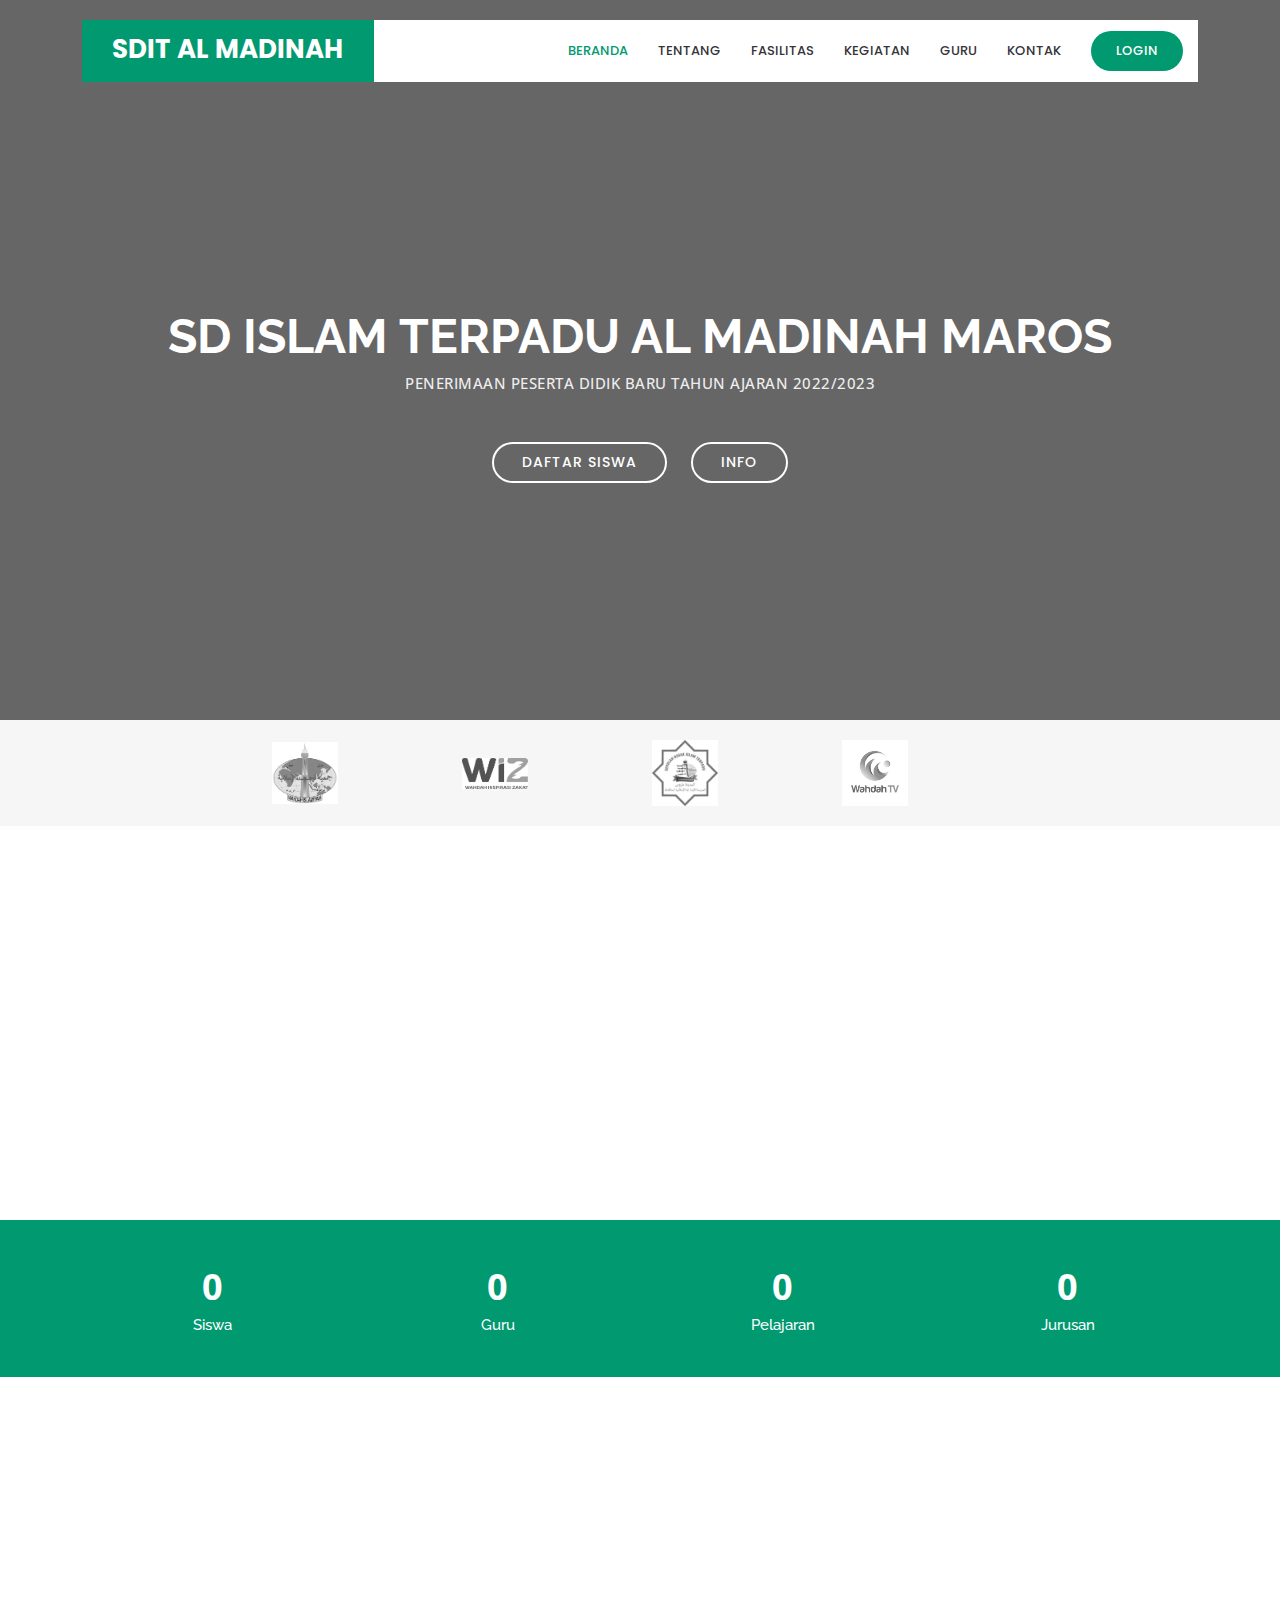
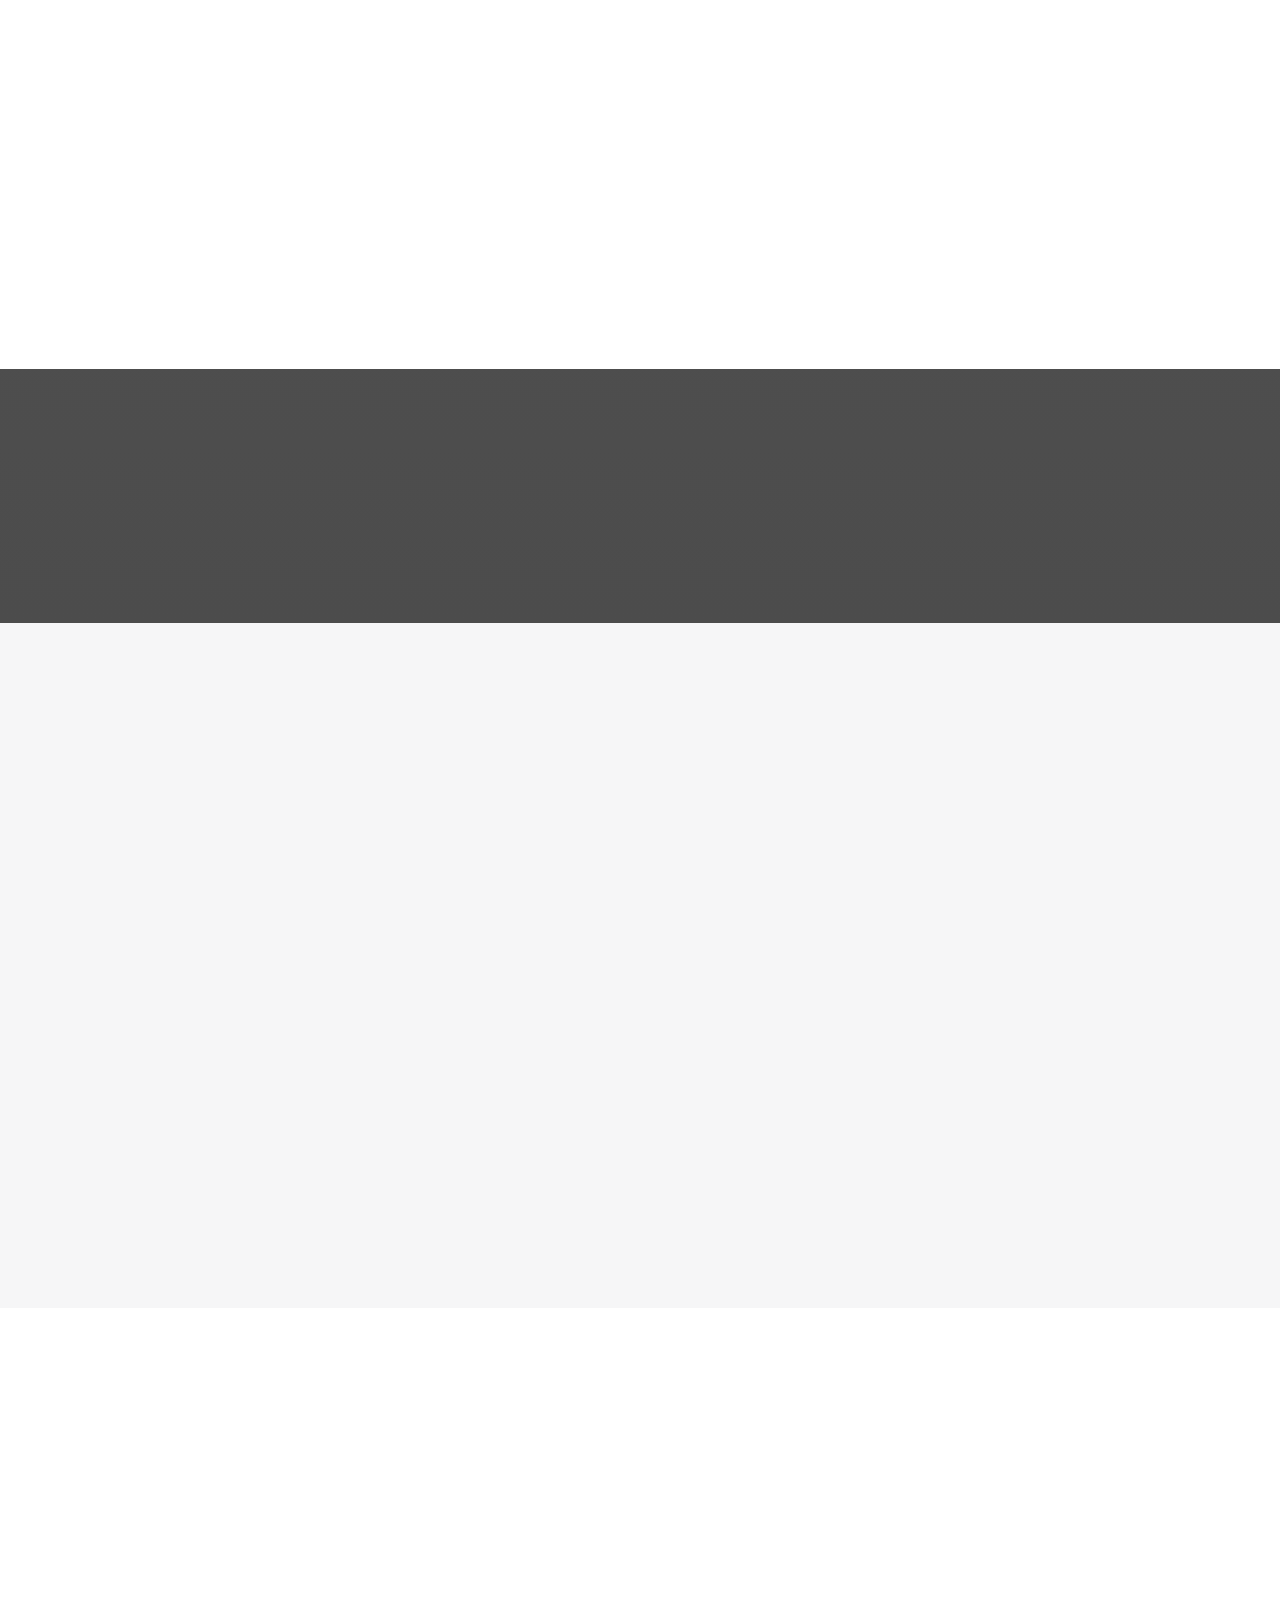
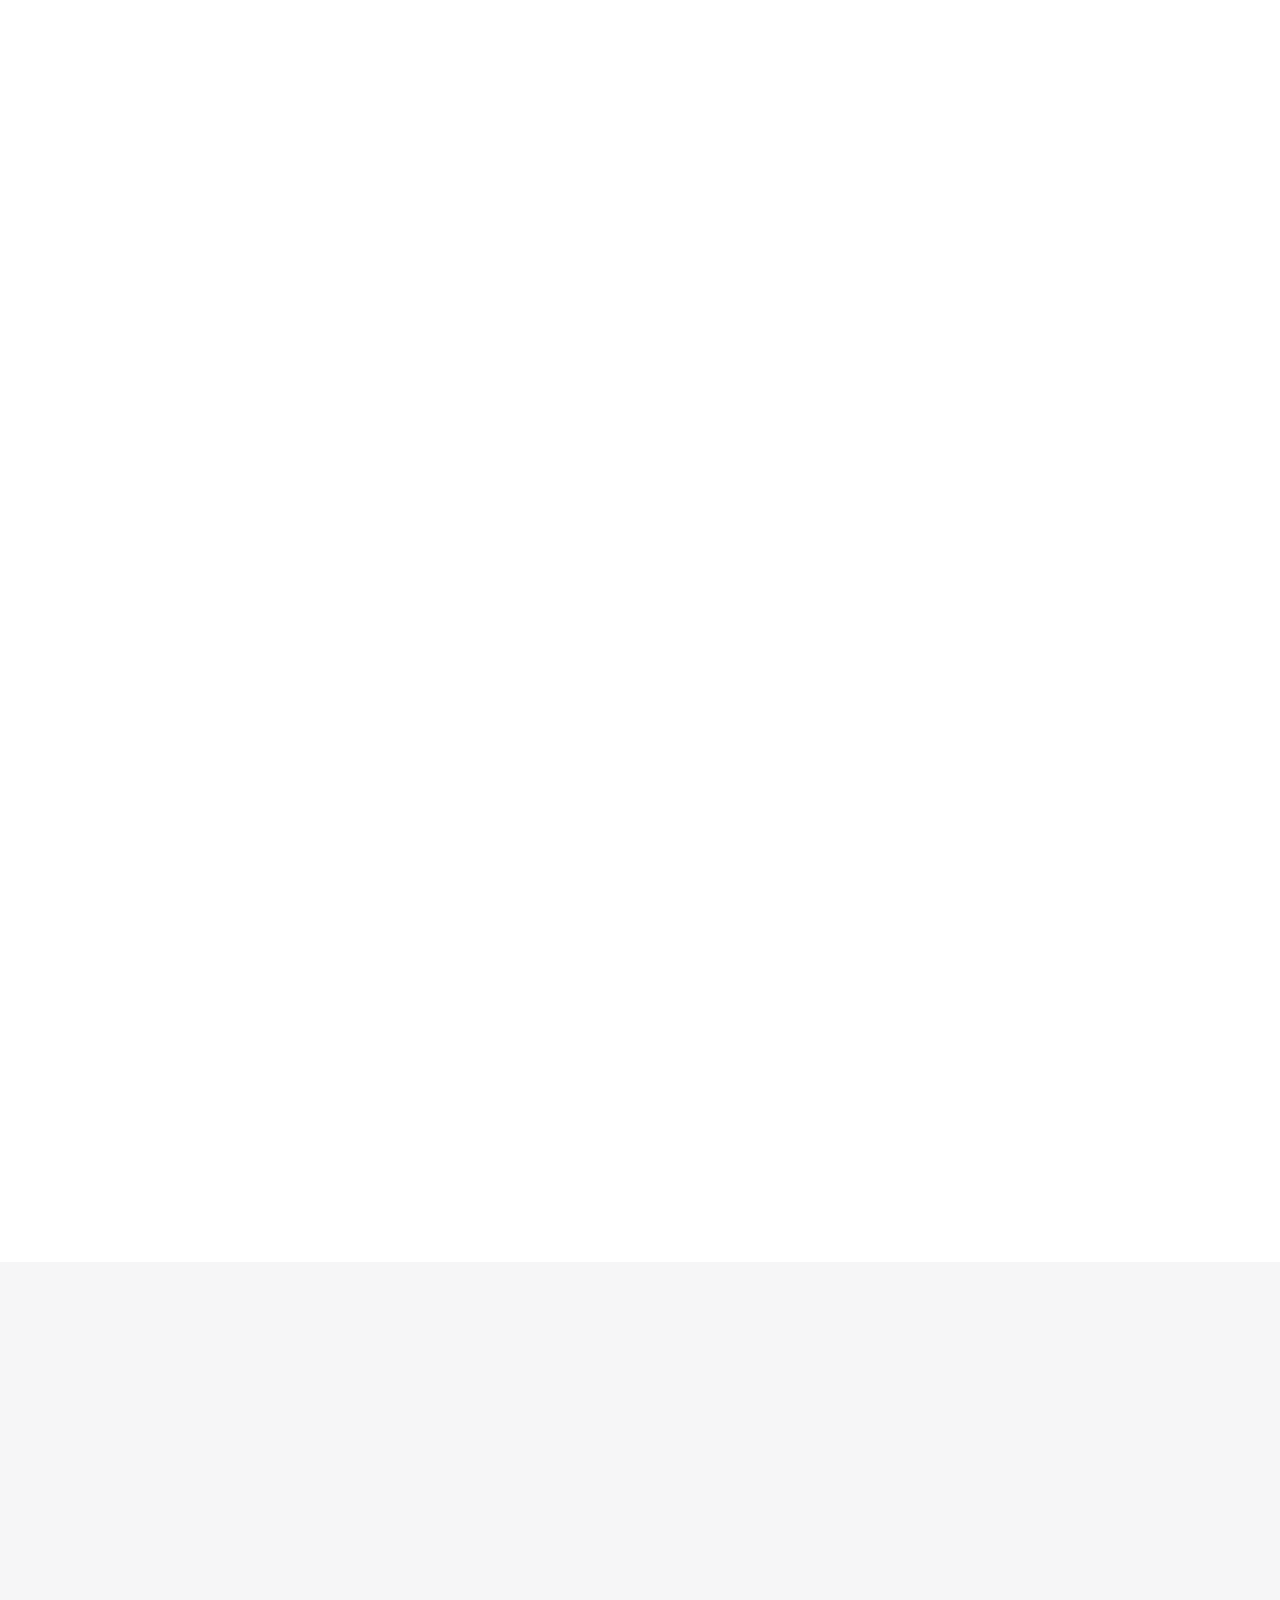
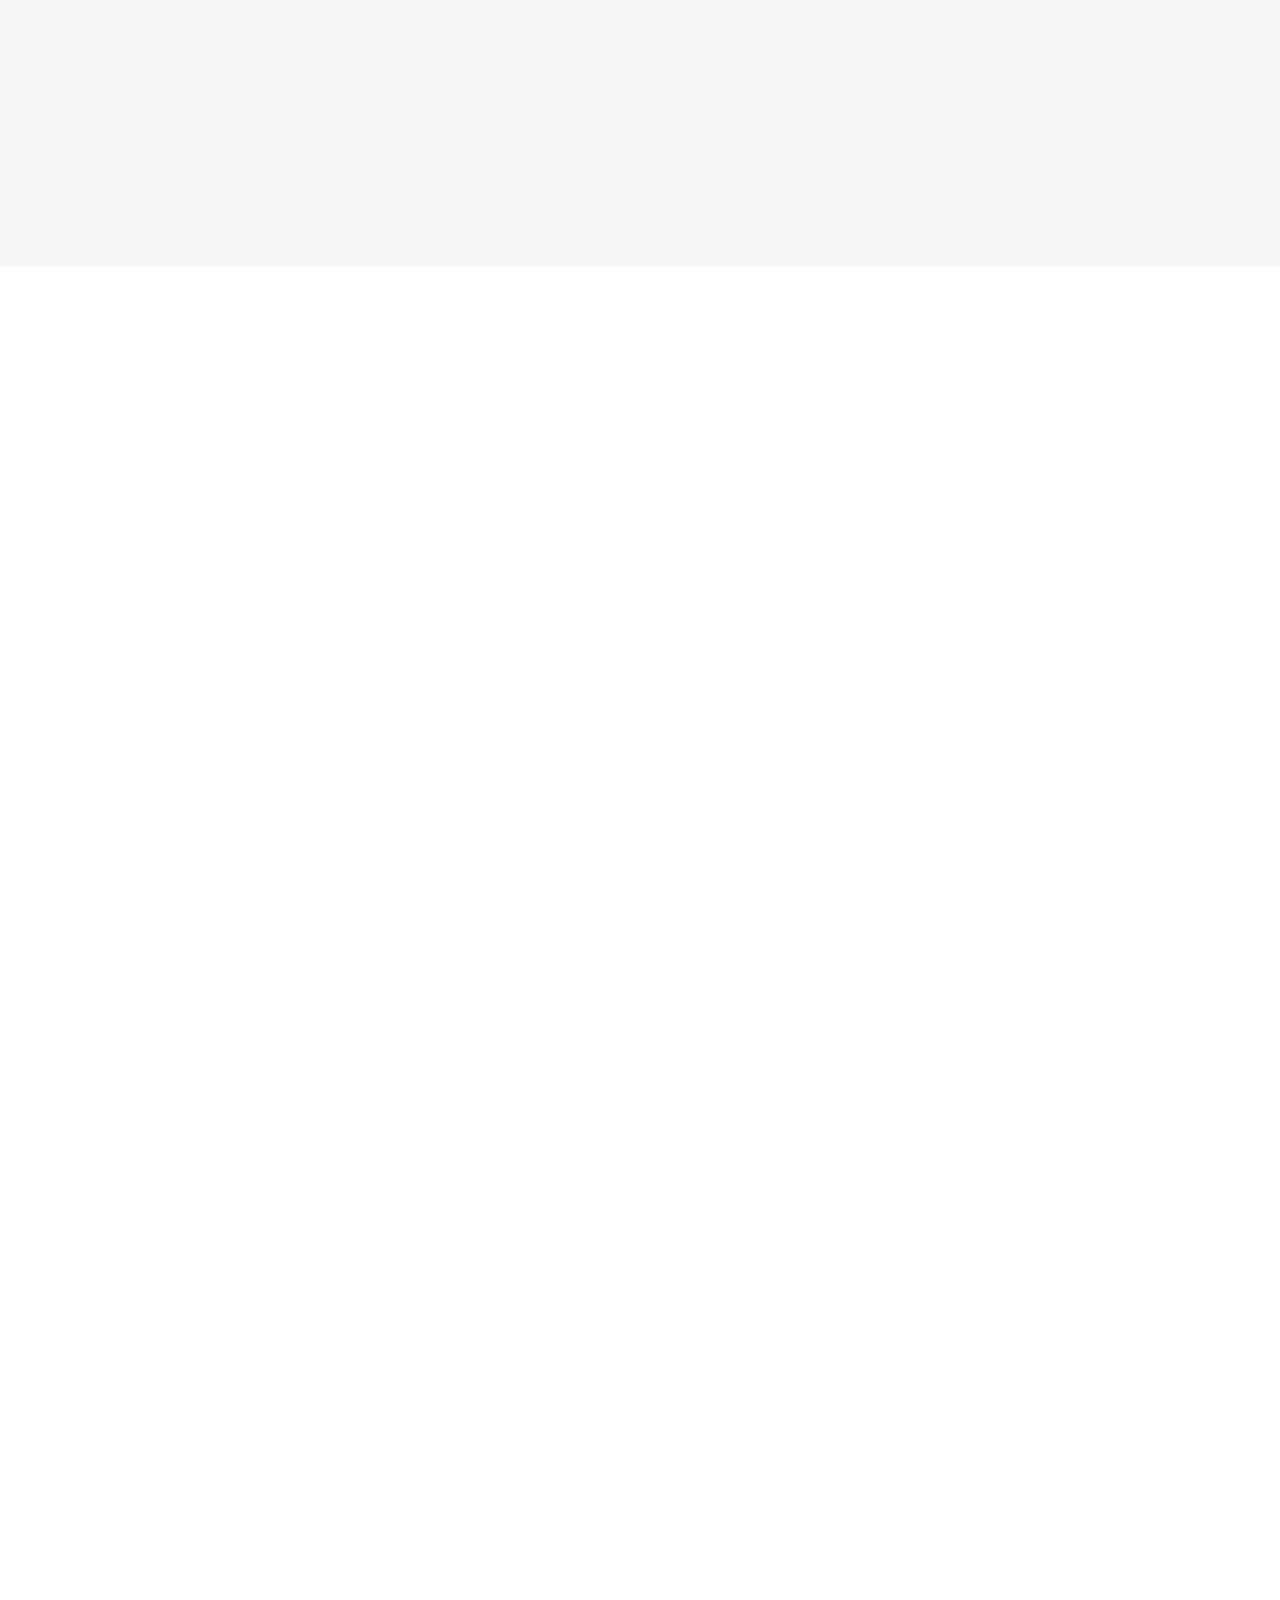
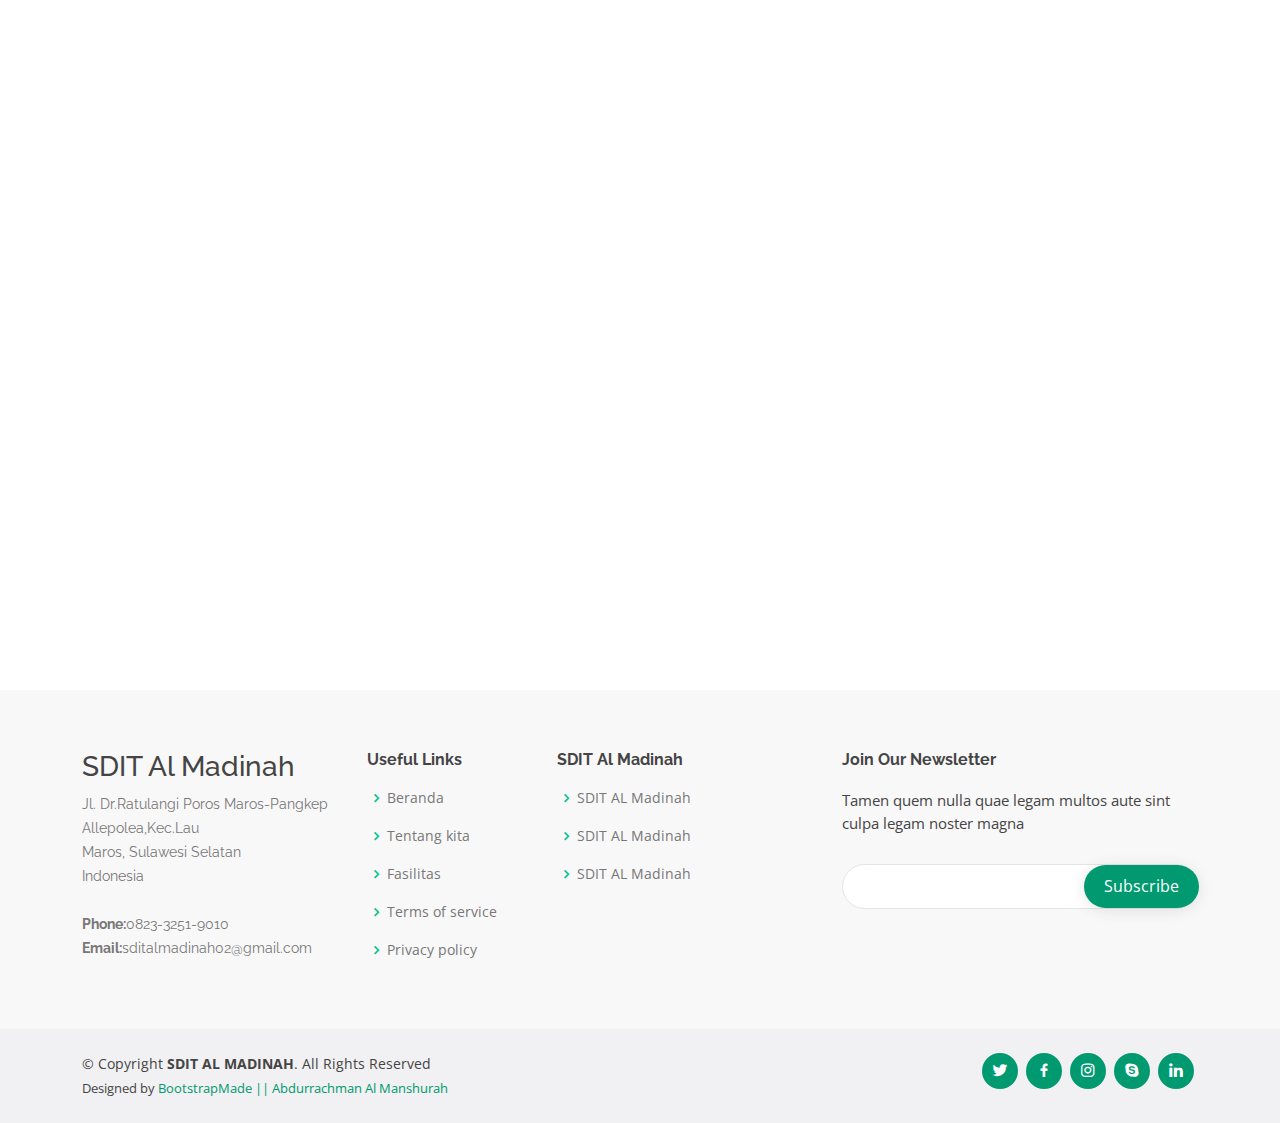
<file: index.html>
<!DOCTYPE html>
<html lang="en">

<head>
  <meta charset="utf-8">
  <meta content="width=device-width, initial-scale=1.0" name="viewport">

  <title>Bethany Bootstrap Template - Index</title>
  <meta content="" name="description">
  <meta content="" name="keywords">

  <!-- Favicons -->
  <link href="assets/img/favicon.png" rel="icon">
  <link href="assets/img/apple-touch-icon.png" rel="apple-touch-icon">

  <!-- Google Fonts -->
  <link href="https://fonts.googleapis.com/css?family=Open+Sans:300,300i,400,400i,600,600i,700,700i|Raleway:300,300i,400,400i,500,500i,600,600i,700,700i|Poppins:300,300i,400,400i,500,500i,600,600i,700,700i" rel="stylesheet">

  <!-- Vendor CSS Files -->
  <link href="assets/vendor/aos/aos.css" rel="stylesheet">
  <link href="assets/vendor/bootstrap/css/bootstrap.min.css" rel="stylesheet">
  <link href="assets/vendor/bootstrap-icons/bootstrap-icons.css" rel="stylesheet">
  <link href="assets/vendor/boxicons/css/boxicons.min.css" rel="stylesheet">
  <link href="assets/vendor/glightbox/css/glightbox.min.css" rel="stylesheet">
  <link href="assets/vendor/remixicon/remixicon.css" rel="stylesheet">
  <link href="assets/vendor/swiper/swiper-bundle.min.css" rel="stylesheet">

  <!-- Template Main CSS File -->
  <link href="assets/css/style.css" rel="stylesheet">

  <!-- =======================================================
  * Template Name: Bethany
  * Updated: May 30 2023 with Bootstrap v5.3.0
  * Template URL: https://bootstrapmade.com/bethany-free-onepage-bootstrap-theme/
  * Author: BootstrapMade.com
  * License: https://bootstrapmade.com/license/
  ======================================================== -->
</head>

<body>

  <!-- ======= Header ======= -->
  <header id="header" class="fixed-top d-flex align-items-center">
    <div class="container">
      <div class="header-container d-flex align-items-center justify-content-between">
        <div class="logo">
          <h1 class="text-light"><a href="index.html"><span>SDIT AL MADINAH</span></a></h1>
          <!-- Uncomment below if you prefer to use an image logo -->
          <!-- <a href="index.html"><img src="assets/img/logo.png" alt="" class="img-fluid"></a>-->
        </div>

        <nav id="navbar" class="navbar">
          <ul>
            <li><a class="nav-link scrollto active" href="#hero">Beranda</a></li>
            <li><a class="nav-link scrollto" href="#about">Tentang</a></li>
            <li><a class="nav-link scrollto" href="#services">Fasilitas</a></li>
            <li><a class="nav-link scrollto " href="#portfolio">Kegiatan</a></li>
            <li><a class="nav-link scrollto" href="#team">Guru</a></li>
            <!-- <li class="dropdown"><a href="#"><span>Drop Down</span> <i class="bi bi-chevron-down"></i></a>
              <ul>
                <li><a href="#">Drop Down 1</a></li>
                <li class="dropdown"><a href="#"><span>Deep Drop Down</span> <i class="bi bi-chevron-right"></i></a>
                  <ul>
                    <li><a href="#">Deep Drop Down 1</a></li>
                    <li><a href="#">Deep Drop Down 2</a></li>
                    <li><a href="#">Deep Drop Down 3</a></li>
                    <li><a href="#">Deep Drop Down 4</a></li>
                    <li><a href="#">Deep Drop Down 5</a></li>
                  </ul>
                </li>
                <li><a href="#">Drop Down 2</a></li>
                <li><a href="#">Drop Down 3</a></li>
                <li><a href="#">Drop Down 4</a></li>
              </ul>
            </li> -->
            <li><a class="nav-link scrollto" href="#contact">Kontak</a></li>
            <li><a class="getstarted scrollto" href="login.html">Login</a></li>
          </ul>
          <i class="bi bi-list mobile-nav-toggle"></i>
        </nav><!-- .navbar -->

      </div><!-- End Header Container -->
    </div>
  </header><!-- End Header -->

  <!-- ======= Hero Section ======= -->
  <section id="hero" class="d-flex align-items-center">
    <div class="container text-center position-relative" data-aos="fade-in" data-aos-delay="200">
      <h1>SD ISLAM TERPADU AL MADINAH MAROS</h1>
      <h2>PENERIMAAN PESERTA DIDIK BARU TAHUN AJARAN 2022/2023</h2>
      <a href="form-daftar.html" class="btn-get-started">Daftar Siswa</a>
        <a href="#about" class="btn-get-started scrollto">Info</a>
    </div>
  </section><!-- End Hero -->

  <main id="main">

    <!-- ======= Clients Section ======= -->
    <section id="clients" class="clients">
      <div class="container">

        <div class="row d-flex justify-content-center">

          <div class="col-lg-2 col-md-4 col-6 d-flex align-items-center" data-aos="zoom-in" data-aos-delay="100">
            <img src="assets/img/sdit-almadinah/logo-wahdah.jpg" class="img-fluid" alt="">
          </div>

          <!-- <div class="col-lg-2 col-md-4 col-6 d-flex align-items-center" data-aos="zoom-in" data-aos-delay="200">
            <img src="assets/img/sdit-almadinah/logo-wahdah-2.png" class="img-fluid" alt="">
          </div> -->

          <div class="col-lg-2 col-md-4 col-6 d-flex align-items-center" data-aos="zoom-in" data-aos-delay="300">
            <img src="assets/img/sdit-almadinah/wiz.png" class="img-fluid" alt="">
          </div>

          <div class="col-lg-2 col-md-4 col-6 d-flex align-items-center" data-aos="zoom-in" data-aos-delay="400">
            <img src="assets/img/sdit-almadinah/sdit-logo.png" class="img-fluid" alt="">
          </div>

          <!-- <div class="col-lg-2 col-md-4 col-6 d-flex align-items-center" data-aos="zoom-in" data-aos-delay="500">
            <img src="assets/img/sdit-almadinah/logo-wahdah.jpg" class="img-fluid" alt="">
          </div> -->

          <div class="col-lg-2 col-md-4 col-6 d-flex align-items-center" data-aos="zoom-in" data-aos-delay="600">
            <img src="assets/img/sdit-almadinah/wahdah-tv.jpg" class="img-fluid" alt="">
          </div>

        </div>

      </div>
    </section><!-- End Clients Section -->

    <!-- ======= About Section ======= -->
    <section id="about" class="about">
      <div class="container">

        <div class="row content">
          <div class="col-lg-6" data-aos="fade-right" data-aos-delay="100">
            <h2>SD IT AL Madinah</h2>
            <h3>Sekolah yang menerapkan sistem pendidikan dan pembinaan yang berbasis pada Al-Quran dan hadits Rasulullah SAW.</h3>
          </div>
          <div class="col-lg-6 pt-4 pt-lg-0" data-aos="fade-left" data-aos-delay="200">
            <p>
              Tujuan pendidikan SDIT AL Madinah adalah membangun generasi yang kuat dan mandiri.
            </p>
            <ul>
              <li><i class="ri-check-double-line"></i>Pemahaman Akidah yang lurus</li>
              <li><i class="ri-check-double-line"></i>Beribadah dengan benar</li>
              <li><i class="ri-check-double-line"></i>Berakhlak mulia</li>
              <li><i class="ri-check-double-line"></i>Ilmu yang luas</li>
              <li><i class="ri-check-double-line"></i>Hidup mandiri</li>
            </ul>
            <p class="fst-italic">
              "Mewujudkan generasi qur'ani yang bertauhid, berakhlak, cerdas."
            </p>
          </div>
        </div>

      </div>
    </section><!-- End About Section -->

    <!-- ======= Counts Section ======= -->
    <section id="counts" class="counts">
      <div class="container">

        <div class="row counters">

          <div class="col-lg-3 col-6 text-center">
            <span data-purecounter-start="0" data-purecounter-end="115" data-purecounter-duration="1" class="purecounter"></span>
            <p>Siswa</p>
          </div>

          <div class="col-lg-3 col-6 text-center">
            <span data-purecounter-start="0" data-purecounter-end="12" data-purecounter-duration="1" class="purecounter"></span>
            <p>Guru</p>
          </div>

          <div class="col-lg-3 col-6 text-center">
            <span data-purecounter-start="0" data-purecounter-end="71" data-purecounter-duration="1" class="purecounter"></span>
            <p>Pelajaran</p>
          </div>

          <div class="col-lg-3 col-6 text-center">
            <span data-purecounter-start="0" data-purecounter-end="1" data-purecounter-duration="1" class="purecounter"></span>
            <p>Jurusan</p>
          </div>

        </div>

      </div>
    </section><!-- End Counts Section -->

    <!-- ======= Why Us Section ======= -->
    <section id="why-us" class="why-us">
      <div class="container">

        <div class="row">
          <div class="col-lg-4 d-flex align-items-stretch" data-aos="fade-right">
            <div class="content">
              <h3>Kenapa menyekolahkan anak anda disini?</h3>
              <p>
                Lorem ipsum dolor sit amet, consectetur adipiscing elit, sed do eiusmod tempor incididunt ut labore et dolore magna aliqua. Duis aute irure dolor in reprehenderit
                Asperiores dolores sed et. Tenetur quia eos. Autem tempore quibusdam vel necessitatibus optio ad corporis.
              </p>
              <div class="text-center">
                <a href="#" class="more-btn">Pelajari Selengkapnya <i class="bx bx-chevron-right"></i></a>
              </div>
            </div>
          </div>
          <div class="col-lg-8 d-flex align-items-stretch">
            <div class="icon-boxes d-flex flex-column justify-content-center">
              <div class="row">
                <div class="col-xl-4 d-flex align-items-stretch" data-aos="zoom-in" data-aos-delay="100">
                  <div class="icon-box mt-4 mt-xl-0">
                    <i class=" bx bx-book-bookmark"></i>
                    <h4>Pemahaman agama islam yang baik.</h4>
                    <p>Siswa dan siswi diberikan pemahaman islam sesuai Al Quran dan Sunnah.</p>
                  </div>
                </div>
                <div class="col-xl-4 d-flex align-items-stretch" data-aos="zoom-in" data-aos-delay="200">
                  <div class="icon-box mt-4 mt-xl-0">
                    <i class="bx bxs-book-open"></i>
                    <h4>Hafal Quran lebih dari 3 Juz</h4>
                    <p>Siswa dilatih fasih membaca Al Quran sesuai tajwid dan hafalan.</p>
                  </div>
                </div>
                <div class="col-xl-4 d-flex align-items-stretch" data-aos="zoom-in" data-aos-delay="300">
                  <div class="icon-box mt-4 mt-xl-0">
                    <i class=" bx bx-book-content"></i>
                    <h4>Pembelajaran sesuai kurikulum 2013</h4>
                    <p>Tidak hanya pelajaran agama tapi diajarkan pelajaran seperti sekolah negeri pada umumnya</p>
                  </div>
                </div>
              </div>
            </div><!-- End .content-->
          </div>
        </div>

      </div>
    </section><!-- End Why Us Section -->

    <!-- ======= Cta Section ======= -->
    <section id="cta" class="cta">
      <div class="container">

        <div class="text-center" data-aos="zoom-in">
          <h3>Ayo daftar</h3>
          <p>Segera mengisi formulir yg disediakan.</p>
          <a class="cta-btn" href="form-daftar.html">Isi formulir</a>
        </div>

      </div>
    </section><!-- End Cta Section -->

    <!-- ======= Services Section ======= -->
    <section id="services" class="services section-bg">
      <div class="container">

        <div class="row">
          <div class="col-lg-4">
            <div class="section-title" data-aos="fade-right">
              <h2>Fasilitas</h2>
              <p>Fasilitas yang disediakan oleh sekolah.</p>
            </div>
          </div>
          <div class="col-lg-8">
            <div class="row">
              <div class="col-md-6 d-flex align-items-stretch">
                <div class="icon-box" data-aos="zoom-in" data-aos-delay="100">
                  <div class="icon"><i class="bx bxl-dribbble"></i></div>
                  <h4><a href="">Lapangan Olahraga</a></h4>
                  <p>Lapangn olahraga seperti lapangan bola dan bulutangkis.</p>
                </div>
              </div>

              <div class="col-md-6 d-flex align-items-stretch mt-4 mt-lg-0">
                <div class="icon-box" data-aos="zoom-in" data-aos-delay="200">
                  <div class="icon"><i class="bx bx-file"></i></div>
                  <h4><a href="">Ruangan Full AC</a></h4>
                  <p>Setiap kelas sudah full dengan AC</p>
                </div>
              </div>

              <div class="col-md-6 d-flex align-items-stretch mt-4">
                <div class="icon-box" data-aos="zoom-in" data-aos-delay="300">
                  <div class="icon"><i class="bx bx-tachometer"></i></div>
                  <h4><a href="">Pembelajaran berbasis multimedia</a></h4>
                  <p>Pembelajaran sudah berbasis multimedia kepada siswa</p>
                </div>
              </div>

              <div class="col-md-6 d-flex align-items-stretch mt-4">
                <div class="icon-box" data-aos="zoom-in" data-aos-delay="400">
                  <div class="icon"><i class="bx bx-world"></i></div>
                  <h4><a href="">Mesjid</a></h4>
                  <p>Memiliki mesjid sebagai tempat pembangunan karakter ummat</p>
                </div>
              </div>

            </div>
          </div>
        </div>

      </div>
    </section><!-- End Services Section -->

    <!-- ======= Portfolio Section ======= -->
    <section id="portfolio" class="portfolio">
      <div class="container">

        <div class="section-title" data-aos="fade-left">
          <h2>Kegiatan</h2>
          <p>SDIT Al Madinah memiliki banyak kegiatan diantaranya : </p>
        </div>

        <div class="row" data-aos="fade-up" data-aos-delay="100">
          <div class="col-lg-12 d-flex justify-content-center">
            <ul id="portfolio-flters">
              <li data-filter="*" class="filter-active">All</li>
              <li data-filter=".filter-app">App</li>
              <li data-filter=".filter-card">Card</li>
              <li data-filter=".filter-web">Web</li>
            </ul>
          </div>
        </div>

        <div class="row portfolio-container" data-aos="fade-up" data-aos-delay="200">

          <div class="col-lg-4 col-md-6 portfolio-item filter-app">
            <div class="portfolio-wrap">
              <img src="assets/img/sdit-almadinah/event-1.jpg" class="img-fluid" alt="">
              <div class="portfolio-info">
                <h4>App 1</h4>
                <p>App</p>
                <div class="portfolio-links">
                  <a href="assets/img/sdit-almadinah/event-1.jpg" data-gallery="portfolioGallery" class="portfolio-lightbox" title="App 1"><i class="bx bx-plus"></i></a>
                  <a href="portfolio-details.html" title="More Details"><i class="bx bx-link"></i></a>
                </div>
              </div>
            </div>
          </div>

          <div class="col-lg-4 col-md-6 portfolio-item filter-web">
            <div class="portfolio-wrap">
              <img src="assets/img/sdit-almadinah/event-2.jpg" class="img-fluid" alt="">
              <div class="portfolio-info">
                <h4>Web 3</h4>
                <p>Web</p>
                <div class="portfolio-links">
                  <a href="assets/img/sdit-almadinah/event-2.jpg" data-gallery="portfolioGallery" class="portfolio-lightbox" title="Web 3"><i class="bx bx-plus"></i></a>
                  <a href="portfolio-details.html" title="More Details"><i class="bx bx-link"></i></a>
                </div>
              </div>
            </div>
          </div>

          <div class="col-lg-4 col-md-6 portfolio-item filter-app">
            <div class="portfolio-wrap">
              <img src="assets/img/sdit-almadinah/event-3.jpg" class="img-fluid" alt="">
              <div class="portfolio-info">
                <h4>App 2</h4>
                <p>App</p>
                <div class="portfolio-links">
                  <a href="assets/img/sdit-almadinah/event-3.jpg" data-gallery="portfolioGallery" class="portfolio-lightbox" title="App 2"><i class="bx bx-plus"></i></a>
                  <a href="portfolio-details.html" title="More Details"><i class="bx bx-link"></i></a>
                </div>
              </div>
            </div>
          </div>

          <div class="col-lg-4 col-md-6 portfolio-item filter-card">
            <div class="portfolio-wrap">
              <img src="assets/img/sdit-almadinah/event-4.jpg" class="img-fluid" alt="">
              <div class="portfolio-info">
                <h4>Card 2</h4>
                <p>Card</p>
                <div class="portfolio-links">
                  <a href="assets/img/sdit-almadinah/event-4.jpg" data-gallery="portfolioGallery" class="portfolio-lightbox" title="Card 2"><i class="bx bx-plus"></i></a>
                  <a href="portfolio-details.html" title="More Details"><i class="bx bx-link"></i></a>
                </div>
              </div>
            </div>
          </div>

          <div class="col-lg-4 col-md-6 portfolio-item filter-web">
            <div class="portfolio-wrap">
              <img src="assets/img/sdit-almadinah/event-5.jpg" class="img-fluid" alt="">
              <div class="portfolio-info">
                <h4>Web 2</h4>
                <p>Web</p>
                <div class="portfolio-links">
                  <a href="assets/img/sdit-almadinah/event-5.jpg" data-gallery="portfolioGallery" class="portfolio-lightbox" title="Web 2"><i class="bx bx-plus"></i></a>
                  <a href="portfolio-details.html" title="More Details"><i class="bx bx-link"></i></a>
                </div>
              </div>
            </div>
          </div>

          <div class="col-lg-4 col-md-6 portfolio-item filter-app">
            <div class="portfolio-wrap">
              <img src="assets/img/sdit-almadinah/event-6.jpg" class="img-fluid" alt="">
              <div class="portfolio-info">
                <h4>App 3</h4>
                <p>App</p>
                <div class="portfolio-links">
                  <a href="assets/img/sdit-almadinah/event-6.jpg" data-gallery="portfolioGallery" class="portfolio-lightbox" title="App 3"><i class="bx bx-plus"></i></a>
                  <a href="portfolio-details.html" title="More Details"><i class="bx bx-link"></i></a>
                </div>
              </div>
            </div>
          </div>

          <div class="col-lg-4 col-md-6 portfolio-item filter-card">
            <div class="portfolio-wrap">
              <img src="assets/img/sdit-almadinah/event-7.jpg" class="img-fluid" alt="">
              <div class="portfolio-info">
                <h4>Card 1</h4>
                <p>Card</p>
                <div class="portfolio-links">
                  <a href="assets/img/sdit-almadinah/event-7.jpg" data-gallery="portfolioGallery" class="portfolio-lightbox" title="Card 1"><i class="bx bx-plus"></i></a>
                  <a href="portfolio-details.html" title="More Details"><i class="bx bx-link"></i></a>
                </div>
              </div>
            </div>
          </div>

          <div class="col-lg-4 col-md-6 portfolio-item filter-card">
            <div class="portfolio-wrap">
              <img src="assets/img/sdit-almadinah/event-8.jpg" class="img-fluid" alt="">
              <div class="portfolio-info">
                <h4>Card 3</h4>
                <p>Card</p>
                <div class="portfolio-links">
                  <a href="assets/img/sdit-almadinah/event-8.jpg" data-gallery="portfolioGallery" class="portfolio-lightbox" title="Card 3"><i class="bx bx-plus"></i></a>
                  <a href="portfolio-details.html" title="More Details"><i class="bx bx-link"></i></a>
                </div>
              </div>
            </div>
          </div>

          <div class="col-lg-4 col-md-6 portfolio-item filter-web">
            <div class="portfolio-wrap">
              <img src="assets/img/sdit-almadinah/event-9.jpg" class="img-fluid" alt="">
              <div class="portfolio-info">
                <h4>Web 3</h4>
                <p>Web</p>
                <div class="portfolio-links">
                  <a href="assets/img/sdit-almadinah/event-9.jpg" data-gallery="portfolioGallery" class="portfolio-lightbox" title="Web 3"><i class="bx bx-plus"></i></a>
                  <a href="portfolio-details.html" title="More Details"><i class="bx bx-link"></i></a>
                </div>
              </div>
            </div>
          </div>

        </div>

      </div>
    </section><!-- End Portfolio Section -->

    <!-- ======= Testimonials Section ======= -->
    <section id="testimonials" class="testimonials section-bg">
      <div class="container">

        <div class="row">
          <div class="col-lg-4">
            <div class="section-title" data-aos="fade-right">
              <h2>Testimonials</h2>
              <p>Beberapa Ulasan dari orangtua yang menyekolahkan anaknya disini.</p>
            </div>
          </div>
          <div class="col-lg-8" data-aos="fade-up" data-aos-delay="100">

            <div class="testimonials-slider swiper" data-aos="fade-up" data-aos-delay="100">
              <div class="swiper-wrapper">

                <div class="swiper-slide">
                  <div class="testimonial-item">
                    <p>
                      <i class="bx bxs-quote-alt-left quote-icon-left"></i>
                      Sekolah yg spt inilah mestinya byk dibangun, andaikan dekat dgn di rmh sy lbh bagus lagi👍.
                      <i class="bx bxs-quote-alt-right quote-icon-right"></i>
                    </p>
                    <img src="assets/img/testimonials/testimonials-1.jpg" class="testimonial-img" alt="">
                    <h3>Saul Goodman</h3>
                    <h4>Ceo &amp; Founder</h4>
                  </div>
                </div><!-- End testimonial item -->

                <div class="swiper-slide">
                  <div class="testimonial-item">
                    <p>
                      <i class="bx bxs-quote-alt-left quote-icon-left"></i>
                      Maasyaa Allah inilah tempat atau wadah bagaimana kita bisa mendidik anak anak cinta dengan Allah dan Rasul nya dan dekat dengan Al-Qur'an.
                      <i class="bx bxs-quote-alt-right quote-icon-right"></i>
                    </p>
                    <img src="assets/img/testimonials/testimonials-2.jpg" class="testimonial-img" alt="">
                    <h3>Sara Wilsson</h3>
                    <h4>Designer</h4>
                  </div>
                </div><!-- End testimonial item -->

                <div class="swiper-slide">
                  <div class="testimonial-item">
                    <p>
                      <i class="bx bxs-quote-alt-left quote-icon-left"></i>
                      Solusi pendidikan anak usia dini.
                      <i class="bx bxs-quote-alt-right quote-icon-right"></i>
                    </p>
                    <img src="assets/img/testimonials/testimonials-3.jpg" class="testimonial-img" alt="">
                    <h3>Jena Karlis</h3>
                    <h4>Store Owner</h4>
                  </div>
                </div><!-- End testimonial item -->

                <div class="swiper-slide">
                  <div class="testimonial-item">
                    <p>
                      <i class="bx bxs-quote-alt-left quote-icon-left"></i>
                      Itu sekolah anak saya.
                      <i class="bx bxs-quote-alt-right quote-icon-right"></i>
                    </p>
                    <img src="assets/img/testimonials/testimonials-4.jpg" class="testimonial-img" alt="">
                    <h3>Matt Brandon</h3>
                    <h4>Freelancer</h4>
                  </div>
                </div><!-- End testimonial item -->

                <div class="swiper-slide">
                  <div class="testimonial-item">
                    <p>
                      <i class="bx bxs-quote-alt-left quote-icon-left"></i>
                      SDIT ALMADINAH👍👍👍👍👍
                      <i class="bx bxs-quote-alt-right quote-icon-right"></i>
                    </p>
                    <img src="assets/img/testimonials/testimonials-5.jpg" class="testimonial-img" alt="">
                    <h3>John Larson</h3>
                    <h4>Entrepreneur</h4>
                  </div>
                </div><!-- End testimonial item -->

              </div>
              <div class="swiper-pagination"></div>
            </div>
          </div>
        </div>

      </div>
    </section><!-- End Testimonials Section -->

    <!-- ======= Team Section ======= -->
    <section id="team" class="team">
      <div class="container">

        <div class="row">
          <div class="col-lg-4">
            <div class="section-title" data-aos="fade-right">
              <h2>Guru</h2>
              <p>Necessitatibus eius consequatur ex aliquid fuga eum quidem.</p>
            </div>
          </div>
          <div class="col-lg-8">
            <div class="row">

              <div class="col-lg-6">
                <div class="member" data-aos="zoom-in" data-aos-delay="100">
                  <div class="pic"><img src="assets/img/team/team-1.jpg" class="img-fluid" alt=""></div>
                  <div class="member-info">
                    <h4>Walter White</h4>
                    <span>Chief Executive Officer</span>
                    <p>Explicabo voluptatem mollitia et repellat qui dolorum quasi</p>
                    <div class="social">
                      <a href=""><i class="ri-twitter-fill"></i></a>
                      <a href=""><i class="ri-facebook-fill"></i></a>
                      <a href=""><i class="ri-instagram-fill"></i></a>
                      <a href=""> <i class="ri-linkedin-box-fill"></i> </a>
                    </div>
                  </div>
                </div>
              </div>

              <div class="col-lg-6 mt-4 mt-lg-0">
                <div class="member" data-aos="zoom-in" data-aos-delay="200">
                  <div class="pic"><img src="assets/img/team/team-2.jpg" class="img-fluid" alt=""></div>
                  <div class="member-info">
                    <h4>Sarah Jhonson</h4>
                    <span>Product Manager</span>
                    <p>Aut maiores voluptates amet et quis praesentium qui senda para</p>
                    <div class="social">
                      <a href=""><i class="ri-twitter-fill"></i></a>
                      <a href=""><i class="ri-facebook-fill"></i></a>
                      <a href=""><i class="ri-instagram-fill"></i></a>
                      <a href=""> <i class="ri-linkedin-box-fill"></i> </a>
                    </div>
                  </div>
                </div>
              </div>

              <div class="col-lg-6 mt-4">
                <div class="member" data-aos="zoom-in" data-aos-delay="300">
                  <div class="pic"><img src="assets/img/team/team-3.jpg" class="img-fluid" alt=""></div>
                  <div class="member-info">
                    <h4>William Anderson</h4>
                    <span>CTO</span>
                    <p>Quisquam facilis cum velit laborum corrupti fuga rerum quia</p>
                    <div class="social">
                      <a href=""><i class="ri-twitter-fill"></i></a>
                      <a href=""><i class="ri-facebook-fill"></i></a>
                      <a href=""><i class="ri-instagram-fill"></i></a>
                      <a href=""> <i class="ri-linkedin-box-fill"></i> </a>
                    </div>
                  </div>
                </div>
              </div>

              <div class="col-lg-6 mt-4">
                <div class="member" data-aos="zoom-in" data-aos-delay="400">
                  <div class="pic"><img src="assets/img/team/team-4.jpg" class="img-fluid" alt=""></div>
                  <div class="member-info">
                    <h4>Amanda Jepson</h4>
                    <span>Accountant</span>
                    <p>Dolorum tempora officiis odit laborum officiis et et accusamus</p>
                    <div class="social">
                      <a href=""><i class="ri-twitter-fill"></i></a>
                      <a href=""><i class="ri-facebook-fill"></i></a>
                      <a href=""><i class="ri-instagram-fill"></i></a>
                      <a href=""> <i class="ri-linkedin-box-fill"></i> </a>
                    </div>
                  </div>
                </div>
              </div>

            </div>

          </div>
        </div>

      </div>
    </section><!-- End Team Section -->

    <!-- ======= Contact Section ======= -->
    <section id="contact" class="contact">
      <div class="container">
        <div class="row">
          <div class="col-lg-4" data-aos="fade-right">
            <div class="section-title">
              <h2>Kontak</h2>
              <p>Magnam dolores commodi suscipit. Necessitatibus eius consequatur ex aliquid fuga eum quidem. Sit sint consectetur velit. Quisquam quos quisquam cupiditate. Et nemo qui impedit suscipit alias ea. Quia fugiat sit in iste officiis commodi quidem hic quas.</p>
            </div>
          </div>

          <div class="col-lg-8" data-aos="fade-up" data-aos-delay="100">
            <iframe style="border:0; width: 100%; height: 270px;" src="https://www.google.com/maps/embed?pb=!1m18!1m12!1m3!1d3974.708493514779!2d119.5732144!3d-4.9880175!2m3!1f0!2f0!3f0!3m2!1i1024!2i768!4f13.1!3m3!1m2!1s0x2dbef87618f1447f%3A0xdd3fae3b6bf03bb!2sSDIT%20Al%20Madinah%20Maros!5e0!3m2!1sid!2sid!4v1689305987891!5m2!1sid!2sid" frameborder="0" allowfullscreen></iframe>
            <div class="info mt-4">
              <i class="bi bi-geo-alt"></i>
              <h4>Location:</h4>
              <p>Jalan Doktor Ratulangi Poros Maros-Pangkep Km 2,Bontokapetta I, Allepolea, Kec. Lau, Maros, Indonesia, South Sulawesi</p>
            </div>
            <div class="row">
              <div class="col-lg-6 mt-4">
                <div class="info">
                  <i class="bi bi-envelope"></i>
                  <h4>Email:</h4>
                  <p>
                    sditalmadinah02@gmail.com
                  </p>
                </div>
              </div>
              <div class="col-lg-6">
                <div class="info w-100 mt-4">
                  <i class="bi bi-phone"></i>
                  <h4>Call:</h4>
                  <p>0823-3251-9010</p>
                </div>
              </div>
            </div>

            <form action="forms/contact.php" method="post" role="form" class="php-email-form mt-4">
              <div class="row">
                <div class="col-md-6 form-group">
                  <input type="text" name="name" class="form-control" id="name" placeholder="Your Name" required>
                </div>
                <div class="col-md-6 form-group mt-3 mt-md-0">
                  <input type="email" class="form-control" name="email" id="email" placeholder="Your Email" required>
                </div>
              </div>
              <div class="form-group mt-3">
                <input type="text" class="form-control" name="subject" id="subject" placeholder="Subject" required>
              </div>
              <div class="form-group mt-3">
                <textarea class="form-control" name="message" rows="5" placeholder="Message" required></textarea>
              </div>
              <div class="my-3">
                <div class="loading">Loading</div>
                <div class="error-message"></div>
                <div class="sent-message">Your message has been sent. Thank you!</div>
              </div>
              <div class="text-center"><button type="submit">Send Message</button></div>
            </form>
          </div>
        </div>

      </div>
    </section><!-- End Contact Section -->

  </main><!-- End #main -->

  <!-- ======= Footer ======= -->
  <footer id="footer">

    <div class="footer-top">
      <div class="container">
        <div class="row">

          <div class="col-lg-3 col-md-6 footer-contact">
            <h3>SDIT Al Madinah</h3>
            <p>
              Jl. Dr.Ratulangi Poros Maros-Pangkep<br>
              Allepolea,Kec.Lau<br>
              Maros, Sulawesi Selatan<br>
              Indonesia<br><br>
              <strong>Phone:</strong>0823-3251-9010<br>
              <strong>Email:</strong>sditalmadinah02@gmail.com

              <br>
            </p>
          </div>

          <div class="col-lg-2 col-md-6 footer-links">
            <h4>Useful Links</h4>
            <ul>
              <li><i class="bx bx-chevron-right"></i> <a href="#">Beranda</a></li>
              <li><i class="bx bx-chevron-right"></i> <a href="#">Tentang kita</a></li>
              <li><i class="bx bx-chevron-right"></i> <a href="#">Fasilitas</a></li>
              <li><i class="bx bx-chevron-right"></i> <a href="#">Terms of service</a></li>
              <li><i class="bx bx-chevron-right"></i> <a href="#">Privacy policy</a></li>
            </ul>
          </div>

          <div class="col-lg-3 col-md-6 footer-links">
            <h4>SDIT Al Madinah</h4>
            <ul>
              <li><i class="bx bx-chevron-right"></i> <a href="#">SDIT AL Madinah</a></li>
              <li><i class="bx bx-chevron-right"></i> <a href="#">SDIT AL Madinah</a></li>
              <li><i class="bx bx-chevron-right"></i> <a href="#">SDIT AL Madinah</a></li>
            </ul>
          </div>

          <div class="col-lg-4 col-md-6 footer-newsletter">
            <h4>Join Our Newsletter</h4>
            <p>Tamen quem nulla quae legam multos aute sint culpa legam noster magna</p>
            <form action="" method="post">
              <input type="email" name="email"><input type="submit" value="Subscribe">
            </form>
          </div>

        </div>
      </div>
    </div>

    <div class="container d-md-flex py-4">

      <div class="me-md-auto text-center text-md-start">
        <div class="copyright">
          &copy; Copyright <strong><span>SDIT AL MADINAH</span></strong>. All Rights Reserved
        </div>
        <div class="credits">
          <!-- All the links in the footer should remain intact. -->
          <!-- You can delete the links only if you purchased the pro version. -->
          <!-- Licensing information: https://bootstrapmade.com/license/ -->
          <!-- Purchase the pro version with working PHP/AJAX contact form: https://bootstrapmade.com/bethany-free-onepage-bootstrap-theme/ -->
          Designed by <a href="https://bootstrapmade.com/">BootstrapMade || Abdurrachman Al Manshurah</a>
        </div>
      </div>
      <div class="social-links text-center text-md-right pt-3 pt-md-0">
        <a href="#" class="twitter"><i class="bx bxl-twitter"></i></a>
        <a href="#" class="facebook"><i class="bx bxl-facebook"></i></a>
        <a href="#" class="instagram"><i class="bx bxl-instagram"></i></a>
        <a href="#" class="google-plus"><i class="bx bxl-skype"></i></a>
        <a href="#" class="linkedin"><i class="bx bxl-linkedin"></i></a>
      </div>
    </div>
  </footer><!-- End Footer -->

  <a href="#" class="back-to-top d-flex align-items-center justify-content-center"><i class="bi bi-arrow-up-short"></i></a>

  <!-- Vendor JS Files -->
  <script src="assets/vendor/purecounter/purecounter_vanilla.js"></script>
  <script src="assets/vendor/aos/aos.js"></script>
  <script src="assets/vendor/bootstrap/js/bootstrap.bundle.min.js"></script>
  <script src="assets/vendor/glightbox/js/glightbox.min.js"></script>
  <script src="assets/vendor/isotope-layout/isotope.pkgd.min.js"></script>
  <script src="assets/vendor/swiper/swiper-bundle.min.js"></script>
  <script src="assets/vendor/php-email-form/validate.js"></script>

  <!-- Template Main JS File -->
  <script src="assets/js/main.js"></script>

</body>

</html>
</file>
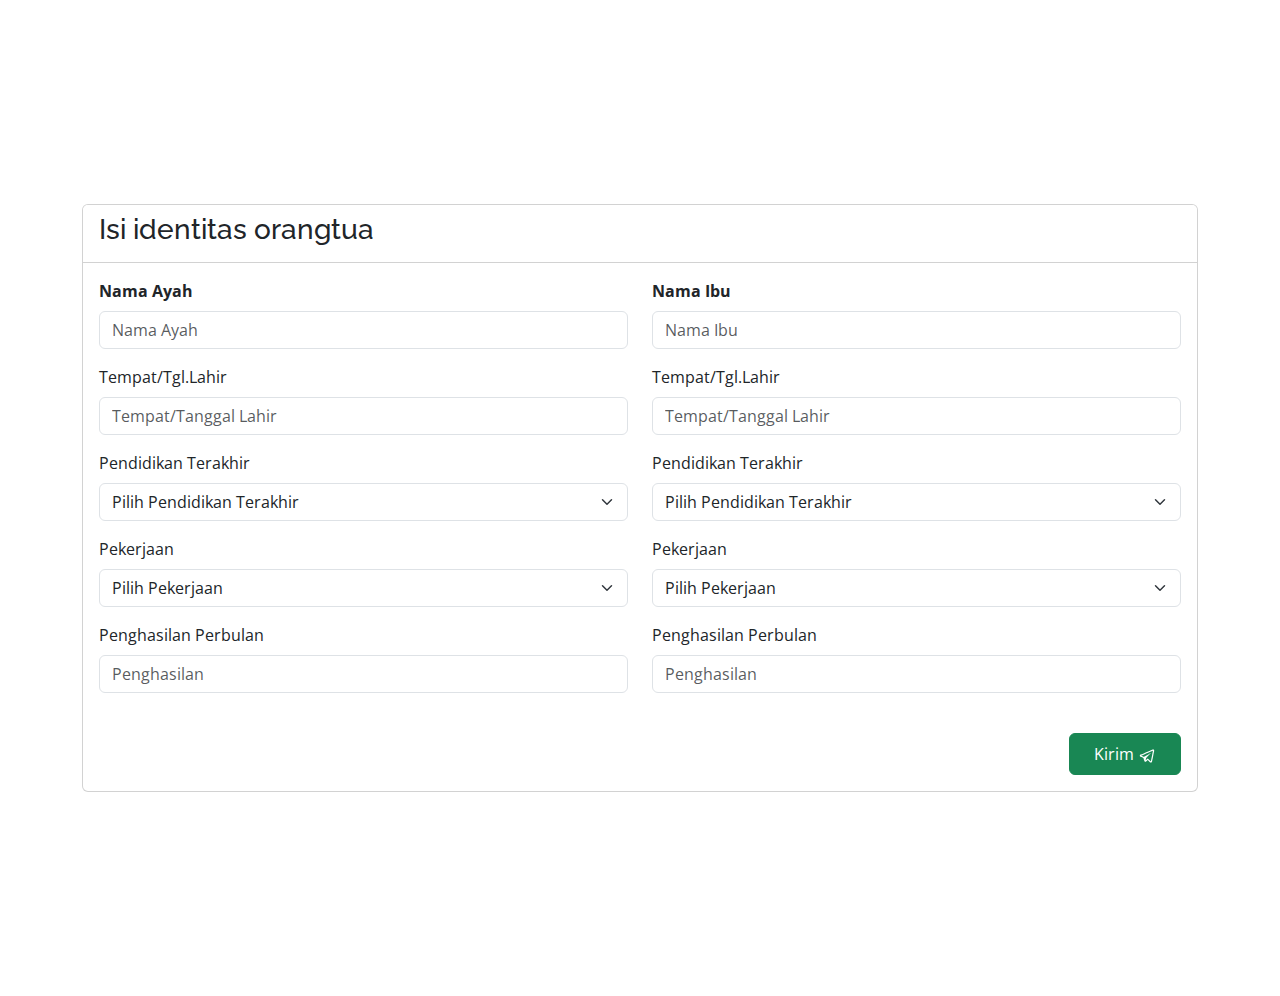
<file: form-daftar-parents.html>
<!DOCTYPE html>
<html lang="en">
  <head>
    <meta charset="utf-8" />
    <meta content="width=device-width, initial-scale=1.0" name="viewport" />

    <title>Inner Page - Bethany Bootstrap Template</title>
    <meta content="" name="description" />
    <meta content="" name="keywords" />

    <!-- Favicons -->
    <link href="assets/img/favicon.png" rel="icon" />
    <link href="assets/img/apple-touch-icon.png" rel="apple-touch-icon" />

    <!-- Google Fonts -->
    <link
      href="https://fonts.googleapis.com/css?family=Open+Sans:300,300i,400,400i,600,600i,700,700i|Raleway:300,300i,400,400i,500,500i,600,600i,700,700i|Poppins:300,300i,400,400i,500,500i,600,600i,700,700i"
      rel="stylesheet"
    />

    <!-- Vendor CSS Files -->
    <link href="assets/vendor/aos/aos.css" rel="stylesheet" />
    <link
      href="assets/vendor/bootstrap/css/bootstrap.min.css"
      rel="stylesheet"
    />
    <link
      href="assets/vendor/bootstrap-icons/bootstrap-icons.css"
      rel="stylesheet"
    />
    <link href="assets/vendor/boxicons/css/boxicons.min.css" rel="stylesheet" />
    <link
      href="assets/vendor/glightbox/css/glightbox.min.css"
      rel="stylesheet"
    />
    <link href="assets/vendor/remixicon/remixicon.css" rel="stylesheet" />
    <link href="assets/vendor/swiper/swiper-bundle.min.css" rel="stylesheet" />

    <link href="assets/css/style.css" rel="stylesheet" />
  </head>
  <body>
    <div class="container py-5">
        <div class="d-flex align-items-center justify-content-center vh-100">
            <div class="card bg-white">
                <div class="bg-white card-header">
                    <h3>Isi identitas orangtua</h3>
                </div>
                <div class="card-body">
                    <form action="">
                        <!-- @csrf -->
                        <div class="col-12">
                            <div class="row">
                                <div class="form-group col-6 mb-3">
                                    <label for="name" class="form-label fw-bold">Nama Ayah</label>
                                    <input type="text" name="name" class="form-control" placeholder="Nama Ayah">
                                </div>
                                <div class="form-group col-6 mb-3">
                                    <label for="name" class="form-label fw-bold">Nama Ibu</label>
                                    <input type="text" name="name" class="form-control" placeholder="Nama Ibu">
                                </div>
                                <div class="form-group col-6 mb-3">
                                    <label for="born" class="form-label">Tempat/Tgl.Lahir</label>
                                    <input type="text" name="born" class="form-control"
                                        placeholder="Tempat/Tanggal Lahir">
                                </div>
                                <div class="form-group col-6 mb-3">
                                    <label for="born" class="form-label">Tempat/Tgl.Lahir</label>
                                    <input type="text" name="born" class="form-control"
                                        placeholder="Tempat/Tanggal Lahir">
                                </div>
                                <div class="form-group col-6 mb-3">
                                    <label for="" class="form-label">Pendidikan Terakhir</label>
                                    <select name="" id="" class="form-select">
                                        <option value="">Pilih Pendidikan Terakhir</option>
                                        <option value="">SMA</option>
                                        <option value="">Diploma 1</option>
                                        <option value="">Diploma 2</option>
                                        <option value="">Diploma 3</option>
                                        <option value="">S1</option>
                                        <option value="">S2</option>
                                        <option value="">S3</option>
                                    </select>
                                </div>
                                <div class="form-group col-6 mb-3">
                                    <label for="" class="form-label">Pendidikan Terakhir</label>
                                    <select name="" id="" class="form-select">
                                        <option value="">Pilih Pendidikan Terakhir</option>
                                        <option value="">SMA</option>
                                        <option value="">Diploma 1</option>
                                        <option value="">Diploma 2</option>
                                        <option value="">Diploma 3</option>
                                        <option value="">S1</option>
                                        <option value="">S2</option>
                                        <option value="">S3</option>
                                    </select>
                                </div>
                                <div class="form-group col-6 mb-3">
                                    <label for="" class="form-label">Pekerjaan</label>
                                    <select name="" id="" class="form-select">
                                        <option value="">Pilih Pekerjaan</option>
                                        <option value="">PNS</option>
                                        <option value="">Wiraswasta</option>
                                        <option value="">Dan Lain-Lain</option>
                                    </select>
                                </div>
                                <div class="form-group col-6 mb-3">
                                    <label for="" class="form-label">Pekerjaan</label>
                                    <select name="" id="" class="form-select">
                                        <option value="">Pilih Pekerjaan</option>
                                        <option value="">PNS</option>
                                        <option value="">Wiraswasta</option>
                                        <option value="">Dan Lain-Lain</option>
                                    </select>
                                </div>
                                <div class="form-group col-6 mb-3">
                                    <label for="salary" class="form-label">Penghasilan Perbulan</label>
                                    <input type="text" name="salary" class="form-control" placeholder="Penghasilan">
                                </div>
                                <div class="form-group col-6 mb-3">
                                    <label for="salary" class="form-label">Penghasilan Perbulan</label>
                                    <input type="text" name="salary" class="form-control" placeholder="Penghasilan">
                                </div>
                            </div>
                        </div>
                        <div class="mt-4 d-flex justify-content-end">
                            <button type="submit" class="btn btn-success px-4 py-2">
                                Kirim
                                <svg xmlns="http://www.w3.org/2000/svg" x="0px" y="0px" width="18"
                                    height="18" viewBox="0 0 30 30" style="fill:#FFFFFF;">
                                    <path
                                        d="M 25.154297 3.984375 C 24.829241 3.998716 24.526384 4.0933979 24.259766 4.2011719 C 24.010014 4.3016357 23.055766 4.7109106 21.552734 5.3554688 C 20.048394 6.0005882 18.056479 6.855779 15.931641 7.7695312 C 11.681964 9.5970359 6.9042108 11.654169 4.4570312 12.707031 C 4.3650097 12.746607 4.0439208 12.849183 3.703125 13.115234 C 3.3623292 13.381286 3 13.932585 3 14.546875 C 3 15.042215 3.2360676 15.534319 3.5332031 15.828125 C 3.8303386 16.121931 4.144747 16.267067 4.4140625 16.376953 C 5.3912284 16.775666 8.4218473 18.015862 8.9941406 18.25 C 9.195546 18.866983 10.29249 22.222526 10.546875 23.044922 C 10.714568 23.587626 10.874198 23.927519 11.082031 24.197266 C 11.185948 24.332139 11.306743 24.45034 11.453125 24.542969 C 11.511635 24.579989 11.575789 24.608506 11.640625 24.634766 L 11.644531 24.636719 C 11.659471 24.642719 11.67235 24.652903 11.6875 24.658203 C 11.716082 24.668202 11.735202 24.669403 11.773438 24.677734 C 11.925762 24.726927 12.079549 24.757812 12.216797 24.757812 C 12.80196 24.757814 13.160156 24.435547 13.160156 24.435547 L 13.181641 24.419922 L 16.191406 21.816406 L 19.841797 25.269531 C 19.893193 25.342209 20.372542 26 21.429688 26 C 22.057386 26 22.555319 25.685026 22.875 25.349609 C 23.194681 25.014192 23.393848 24.661807 23.478516 24.21875 L 23.478516 24.216797 C 23.557706 23.798129 26.921875 6.5273437 26.921875 6.5273438 L 26.916016 6.5507812 C 27.014496 6.1012683 27.040303 5.6826405 26.931641 5.2695312 C 26.822973 4.8564222 26.536648 4.4608905 26.181641 4.2480469 C 25.826669 4.0352506 25.479353 3.9700339 25.154297 3.984375 z M 24.966797 6.0742188 C 24.961997 6.1034038 24.970391 6.0887279 24.962891 6.1230469 L 24.960938 6.1347656 L 24.958984 6.1464844 C 24.958984 6.1464844 21.636486 23.196371 21.513672 23.845703 C 21.522658 23.796665 21.481573 23.894167 21.439453 23.953125 C 21.379901 23.91208 21.257812 23.859375 21.257812 23.859375 L 21.238281 23.837891 L 16.251953 19.121094 L 12.726562 22.167969 L 13.775391 17.96875 C 13.775391 17.96875 20.331562 11.182109 20.726562 10.787109 C 21.044563 10.471109 21.111328 10.360953 21.111328 10.251953 C 21.111328 10.105953 21.035234 10 20.865234 10 C 20.712234 10 20.506484 10.14875 20.396484 10.21875 C 18.963383 11.132295 12.671823 14.799141 9.8515625 16.439453 C 9.4033769 16.256034 6.2896636 14.981472 5.234375 14.550781 C 5.242365 14.547281 5.2397349 14.548522 5.2480469 14.544922 C 7.6958673 13.491784 12.47163 11.434667 16.720703 9.6074219 C 18.84524 8.6937992 20.838669 7.8379587 22.341797 7.1933594 C 23.821781 6.5586849 24.850125 6.1218894 24.966797 6.0742188 z">
                                    </path>
                                </svg>
                            </button>
                        </div>
                    </form>
                </div>
            </div>
        </div>
    </div>
  </body>
</html>
</file>
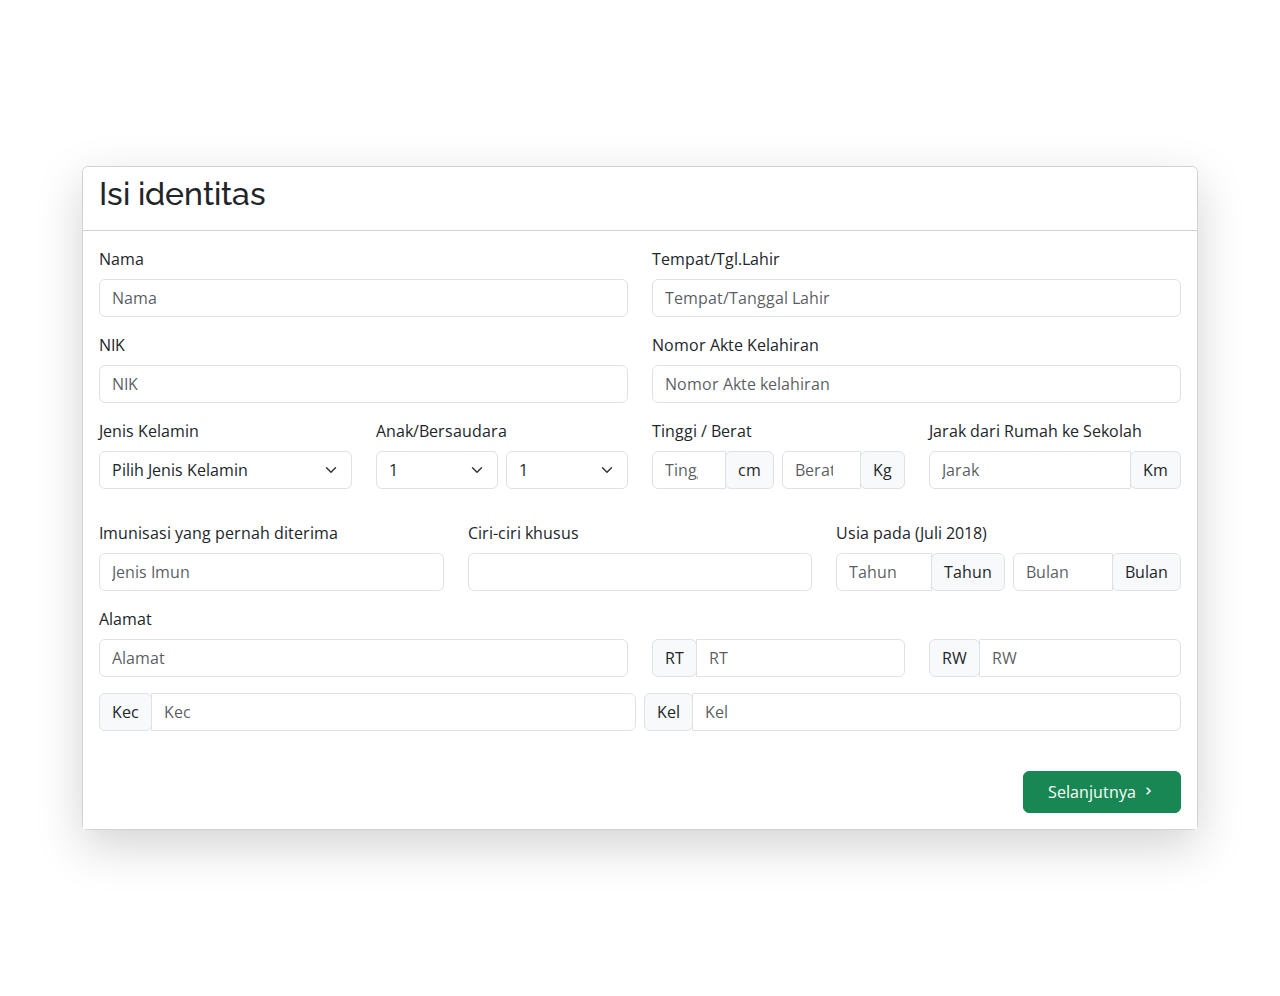
<file: form-daftar.html>
<!DOCTYPE html>
<html lang="en">
  <head>
    <meta charset="utf-8" />
    <meta content="width=device-width, initial-scale=1.0" name="viewport" />

    <title>Inner Page - Bethany Bootstrap Template</title>
    <meta content="" name="description" />
    <meta content="" name="keywords" />

    <!-- Favicons -->
    <link href="assets/img/favicon.png" rel="icon" />
    <link href="assets/img/apple-touch-icon.png" rel="apple-touch-icon" />

    <!-- Google Fonts -->
    <link
      href="https://fonts.googleapis.com/css?family=Open+Sans:300,300i,400,400i,600,600i,700,700i|Raleway:300,300i,400,400i,500,500i,600,600i,700,700i|Poppins:300,300i,400,400i,500,500i,600,600i,700,700i"
      rel="stylesheet"
    />

    <!-- Vendor CSS Files -->
    <link href="assets/vendor/aos/aos.css" rel="stylesheet" />
    <link
      href="assets/vendor/bootstrap/css/bootstrap.min.css"
      rel="stylesheet"
    />
    <link
      href="assets/vendor/bootstrap-icons/bootstrap-icons.css"
      rel="stylesheet"
    />
    <link href="assets/vendor/boxicons/css/boxicons.min.css" rel="stylesheet" />
    <link
      href="assets/vendor/glightbox/css/glightbox.min.css"
      rel="stylesheet"
    />
    <link href="assets/vendor/remixicon/remixicon.css" rel="stylesheet" />
    <link href="assets/vendor/swiper/swiper-bundle.min.css" rel="stylesheet" />

    <link href="assets/css/style.css" rel="stylesheet" />
  </head>
  <body>
    <div class="container py-5">
        <div class="d-flex align-items-center justify-content-center vh-100">
            <div class="col-12">
                <div class="card shadow-lg">
                    <div class="card-header bg-white">
                        <h2 class="h-3">Isi identitas</h2>
                    </div>
                    <div class="card-body bg-white col-12">
                        <form action="">
                            <!-- @csrf -->
                            <div class="row">
                                <div class="form-group col-6 mb-3">
                                    <label for="name" class="form-label">Nama</label>
                                    <input type="text" name="name" class="form-control" placeholder="Nama">
                                </div>
                                <div class="form-group col-6 mb-3">
                                    <label for="born" class="form-label">Tempat/Tgl.Lahir</label>
                                    <input type="text" name="born" class="form-control"
                                        placeholder="Tempat/Tanggal Lahir">
                                </div>
                                <div class="form-group col-6 mb-3">
                                    <label for="nik" class="form-label">NIK</label>
                                    <input type="number" name="nik" class="form-control" placeholder="NIK">
                                </div>
                                <div class="form-group col-6 mb-3">
                                    <label for="nak" class="form-label">Nomor Akte Kelahiran</label>
                                    <input type="number" name="nak" class="form-control"
                                        placeholder="Nomor Akte kelahiran">
                                </div>
                                <div class="form-group col-3 mb-3">
                                    <label for="nik" class="form-label">Jenis Kelamin</label>
                                    <select name="gender" id="gender" class="form-select">
                                        <option>Pilih Jenis Kelamin</option>
                                        <option value="male">Laki-Laki</option>
                                        <option value="female">Perempuan</option>
                                    </select>
                                </div>
                                <div class="form-group col-3 mb-3">
                                    <label for="child" class="form-label">Anak/Bersaudara</label>
                                    <div class="d-flex align-items-center gap-2">
                                        <select name="child" id="child" class="form-select">
                                            <option value="">1</option>
                                            <option value="">2</option>
                                            <option value="">3</option>
                                            <option value="">4</option>
                                            <option value="">5</option>
                                            <option value="">6</option>
                                            <option value="">7</option>
                                            <option value="">8</option>
                                            <option value="">9</option>
                                            <option value="">10</option>
                                        </select>
                                        <select name="siblings" id="siblings" class="form-select">
                                            <option value="">1</option>
                                            <option value="">2</option>
                                            <option value="">3</option>
                                            <option value="">4</option>
                                            <option value="">5</option>
                                            <option value="">6</option>
                                            <option value="">7</option>
                                            <option value="">8</option>
                                            <option value="">9</option>
                                            <option value="">10</option>
                                        </select>
                                    </div>
                                </div>
                                <div class="form-group col-3 mb-3">
                                    <label for="" class="form-label">Tinggi / Berat</label>
                                    <div class="d-flex align-items-center gap-2">
                                        <div class="input-group">
                                            <input type="number" class="form-control" placeholder="Tinggi">
                                            <div class="input-group-append">
                                                <span class="input-group-text" id="basic-addon2">cm</span>
                                            </div>
                                        </div>
                                        <div class="input-group">
                                            <input type="number" class="form-control" placeholder="Berat">
                                            <div class="input-group-append">
                                                <span class="input-group-text" id="basic-addon2">Kg</span>
                                            </div>
                                        </div>
                                    </div>
                                </div>
                                <div class="form-group gap-2 col-3 mb-3">
                                    <label for="" class="form-label">Jarak dari Rumah ke Sekolah</label>
                                    <div class="input-group mb-3">
                                        <input type="number" class="form-control" placeholder="Jarak">
                                        <div class="input-group-append">
                                            <span class="input-group-text" id="basic-addon2">Km</span>
                                        </div>
                                    </div>
                                </div>
                                <div class="form-group col-4">
                                    <label for="" class="form-label">Imunisasi yang pernah diterima</label>
                                    <input type="text" class="form-control" placeholder="Jenis Imun" name="imun">
                                </div>
                                <div class="form-group col-4">
                                    <label for="" class="form-label">Ciri-ciri khusus</label>
                                    <input type="text" class="form-control" placeholder="" name="">
                                </div>
                                <div class="form-group col-4">
                                    <label for="heightweight" class="form-label">Usia pada (Juli 2018)</label>
                                    <div class="d-flex align-items-center gap-2">
                                        <div class="input-group mb-3">
                                            <input type="number" class="form-control" placeholder="Tahun">
                                            <div class="input-group-append">
                                                <span class="input-group-text" id="basic-addon2">Tahun</span>
                                            </div>
                                        </div>
                                        <div class="input-group mb-3">
                                            <input type="number" class="form-control" placeholder="Bulan">
                                            <div class="input-group-append">
                                                <span class="input-group-text" id="basic-addon2">Bulan</span>
                                            </div>
                                        </div>
                                    </div>
                                </div>
                                <label for="alamat" class="form-label">Alamat</label>
                                <div class="form-group col-6">
                                    <input type="text" class="form-control" placeholder="Alamat">
                                </div>
                                <div class="form-group col-3">
                                    <div class="input-group">
                                        <div class="input-group-append">
                                            <span class="input-group-text" id="basic-addon2">RT</span>
                                        </div>
                                        <input type="number" class="form-control" placeholder="RT">
                                    </div>
                                </div>
                                <div class="form-group col-3">
                                    <div class="input-group">
                                        <div class="input-group-append">
                                            <span class="input-group-text" id="basic-addon2">RW</span>
                                        </div>
                                        <input type="number" class="form-control" placeholder="RW">
                                    </div>
                                </div>
                                <div class="d-flex align-items-center gap-2 mt-3">
                                    <div class="input-group mb-3">
                                        <div class="input-group-append">
                                            <span class="input-group-text" id="basic-addon2">Kec</span>
                                        </div>
                                        <input type="text" class="form-control" placeholder="Kec">
                                    </div>
                                    <div class="input-group mb-3">
                                        <div class="input-group-append">
                                            <span class="input-group-text" id="basic-addon2">Kel</span>
                                        </div>
                                        <input type="text" class="form-control" placeholder="Kel">
                                    </div>
                                </div>
                                <div class="mt-4 d-flex justify-content-end">
                                    <!-- <button type="submit" class="btn btn-success px-4 py-2">
                                        Kirim
                                        <svg xmlns="http://www.w3.org/2000/svg" x="0px" y="0px" width="18"
                                            height="18" viewBox="0 0 30 30" style="fill:#FFFFFF;">
                                            <path
                                                d="M 25.154297 3.984375 C 24.829241 3.998716 24.526384 4.0933979 24.259766 4.2011719 C 24.010014 4.3016357 23.055766 4.7109106 21.552734 5.3554688 C 20.048394 6.0005882 18.056479 6.855779 15.931641 7.7695312 C 11.681964 9.5970359 6.9042108 11.654169 4.4570312 12.707031 C 4.3650097 12.746607 4.0439208 12.849183 3.703125 13.115234 C 3.3623292 13.381286 3 13.932585 3 14.546875 C 3 15.042215 3.2360676 15.534319 3.5332031 15.828125 C 3.8303386 16.121931 4.144747 16.267067 4.4140625 16.376953 C 5.3912284 16.775666 8.4218473 18.015862 8.9941406 18.25 C 9.195546 18.866983 10.29249 22.222526 10.546875 23.044922 C 10.714568 23.587626 10.874198 23.927519 11.082031 24.197266 C 11.185948 24.332139 11.306743 24.45034 11.453125 24.542969 C 11.511635 24.579989 11.575789 24.608506 11.640625 24.634766 L 11.644531 24.636719 C 11.659471 24.642719 11.67235 24.652903 11.6875 24.658203 C 11.716082 24.668202 11.735202 24.669403 11.773438 24.677734 C 11.925762 24.726927 12.079549 24.757812 12.216797 24.757812 C 12.80196 24.757814 13.160156 24.435547 13.160156 24.435547 L 13.181641 24.419922 L 16.191406 21.816406 L 19.841797 25.269531 C 19.893193 25.342209 20.372542 26 21.429688 26 C 22.057386 26 22.555319 25.685026 22.875 25.349609 C 23.194681 25.014192 23.393848 24.661807 23.478516 24.21875 L 23.478516 24.216797 C 23.557706 23.798129 26.921875 6.5273437 26.921875 6.5273438 L 26.916016 6.5507812 C 27.014496 6.1012683 27.040303 5.6826405 26.931641 5.2695312 C 26.822973 4.8564222 26.536648 4.4608905 26.181641 4.2480469 C 25.826669 4.0352506 25.479353 3.9700339 25.154297 3.984375 z M 24.966797 6.0742188 C 24.961997 6.1034038 24.970391 6.0887279 24.962891 6.1230469 L 24.960938 6.1347656 L 24.958984 6.1464844 C 24.958984 6.1464844 21.636486 23.196371 21.513672 23.845703 C 21.522658 23.796665 21.481573 23.894167 21.439453 23.953125 C 21.379901 23.91208 21.257812 23.859375 21.257812 23.859375 L 21.238281 23.837891 L 16.251953 19.121094 L 12.726562 22.167969 L 13.775391 17.96875 C 13.775391 17.96875 20.331562 11.182109 20.726562 10.787109 C 21.044563 10.471109 21.111328 10.360953 21.111328 10.251953 C 21.111328 10.105953 21.035234 10 20.865234 10 C 20.712234 10 20.506484 10.14875 20.396484 10.21875 C 18.963383 11.132295 12.671823 14.799141 9.8515625 16.439453 C 9.4033769 16.256034 6.2896636 14.981472 5.234375 14.550781 C 5.242365 14.547281 5.2397349 14.548522 5.2480469 14.544922 C 7.6958673 13.491784 12.47163 11.434667 16.720703 9.6074219 C 18.84524 8.6937992 20.838669 7.8379587 22.341797 7.1933594 C 23.821781 6.5586849 24.850125 6.1218894 24.966797 6.0742188 z">
                                            </path>
                                        </svg>
                                    </button> -->
                                    <a href="form-daftar-parents.html" class="btn btn-success px-4 py-2">
                                        Selanjutnya
                                        <span class="fw-bold"> <i class="bx bx-chevron-right"></i> </span>
                                    </a>
                                </div>
                        </form>
                    </div>
                </div>
            </div>
        </div>
    </div>
  </body>
</html>
</file>
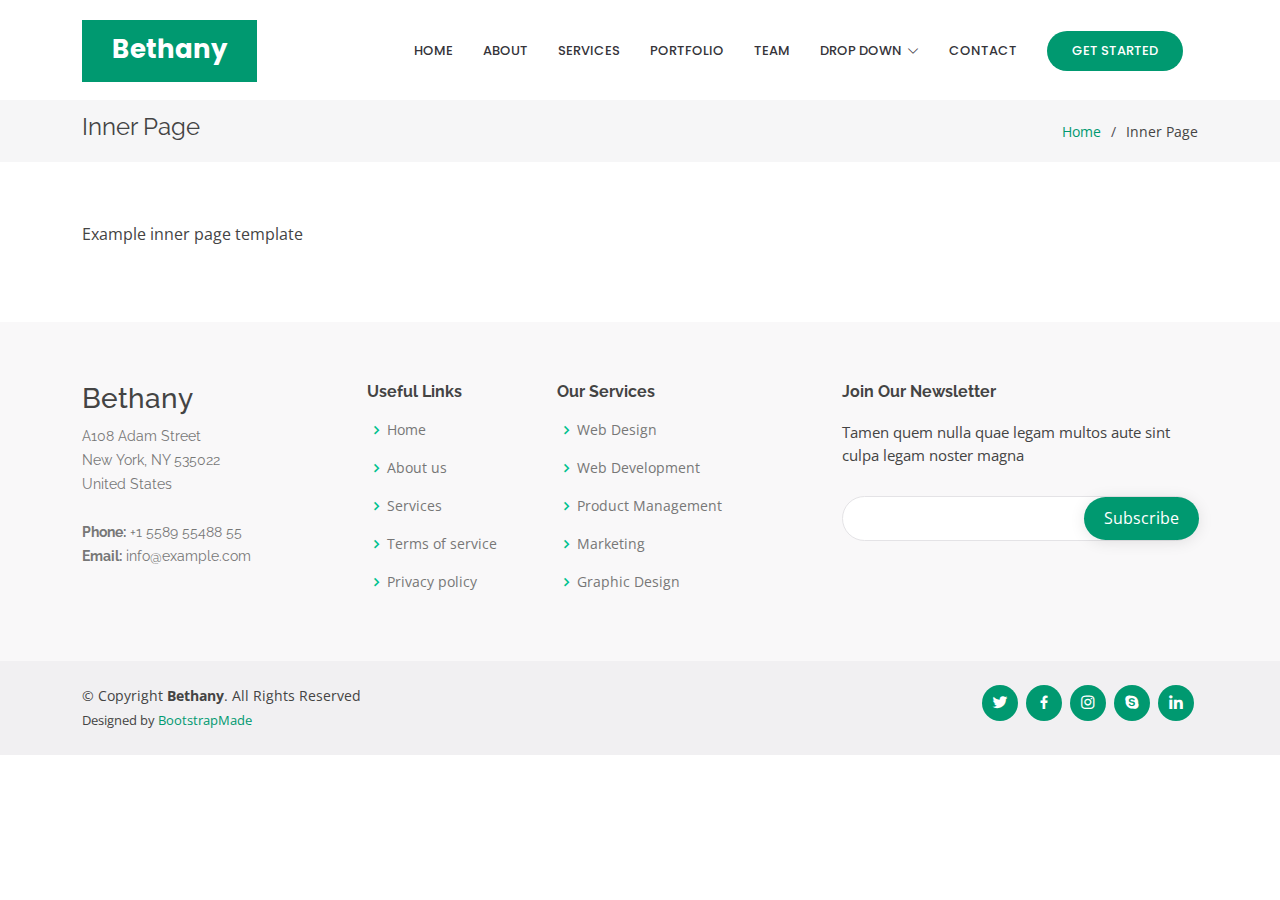
<file: inner-page.html>
<!DOCTYPE html>
<html lang="en">

<head>
  <meta charset="utf-8">
  <meta content="width=device-width, initial-scale=1.0" name="viewport">

  <title>Inner Page - Bethany Bootstrap Template</title>
  <meta content="" name="description">
  <meta content="" name="keywords">

  <!-- Favicons -->
  <link href="assets/img/favicon.png" rel="icon">
  <link href="assets/img/apple-touch-icon.png" rel="apple-touch-icon">

  <!-- Google Fonts -->
  <link href="https://fonts.googleapis.com/css?family=Open+Sans:300,300i,400,400i,600,600i,700,700i|Raleway:300,300i,400,400i,500,500i,600,600i,700,700i|Poppins:300,300i,400,400i,500,500i,600,600i,700,700i" rel="stylesheet">

  <!-- Vendor CSS Files -->
  <link href="assets/vendor/aos/aos.css" rel="stylesheet">
  <link href="assets/vendor/bootstrap/css/bootstrap.min.css" rel="stylesheet">
  <link href="assets/vendor/bootstrap-icons/bootstrap-icons.css" rel="stylesheet">
  <link href="assets/vendor/boxicons/css/boxicons.min.css" rel="stylesheet">
  <link href="assets/vendor/glightbox/css/glightbox.min.css" rel="stylesheet">
  <link href="assets/vendor/remixicon/remixicon.css" rel="stylesheet">
  <link href="assets/vendor/swiper/swiper-bundle.min.css" rel="stylesheet">

  <!-- Template Main CSS File -->
  <link href="assets/css/style.css" rel="stylesheet">

  <!-- =======================================================
  * Template Name: Bethany
  * Updated: May 30 2023 with Bootstrap v5.3.0
  * Template URL: https://bootstrapmade.com/bethany-free-onepage-bootstrap-theme/
  * Author: BootstrapMade.com
  * License: https://bootstrapmade.com/license/
  ======================================================== -->
</head>

<body>

  <!-- ======= Header ======= -->
  <header id="header" class="fixed-top d-flex align-items-center">
    <div class="container">
      <div class="header-container d-flex align-items-center justify-content-between">
        <div class="logo">
          <h1 class="text-light"><a href="index.html"><span>Bethany</span></a></h1>
          <!-- Uncomment below if you prefer to use an image logo -->
          <!-- <a href="index.html"><img src="assets/img/logo.png" alt="" class="img-fluid"></a>-->
        </div>

        <nav id="navbar" class="navbar">
          <ul>
            <li><a class="nav-link scrollto " href="#hero">Home</a></li>
            <li><a class="nav-link scrollto" href="#about">About</a></li>
            <li><a class="nav-link scrollto" href="#services">Services</a></li>
            <li><a class="nav-link scrollto " href="#portfolio">Portfolio</a></li>
            <li><a class="nav-link scrollto" href="#team">Team</a></li>
            <li class="dropdown"><a href="#"><span>Drop Down</span> <i class="bi bi-chevron-down"></i></a>
              <ul>
                <li><a href="#">Drop Down 1</a></li>
                <li class="dropdown"><a href="#"><span>Deep Drop Down</span> <i class="bi bi-chevron-right"></i></a>
                  <ul>
                    <li><a href="#">Deep Drop Down 1</a></li>
                    <li><a href="#">Deep Drop Down 2</a></li>
                    <li><a href="#">Deep Drop Down 3</a></li>
                    <li><a href="#">Deep Drop Down 4</a></li>
                    <li><a href="#">Deep Drop Down 5</a></li>
                  </ul>
                </li>
                <li><a href="#">Drop Down 2</a></li>
                <li><a href="#">Drop Down 3</a></li>
                <li><a href="#">Drop Down 4</a></li>
              </ul>
            </li>
            <li><a class="nav-link scrollto" href="#contact">Contact</a></li>
            <li><a class="getstarted scrollto" href="#about">Get Started</a></li>
          </ul>
          <i class="bi bi-list mobile-nav-toggle"></i>
        </nav><!-- .navbar -->

      </div><!-- End Header Container -->
    </div>
  </header><!-- End Header -->

  <main id="main">

    <!-- ======= Breadcrumbs ======= -->
    <section class="breadcrumbs">
      <div class="container">

        <div class="d-flex justify-content-between align-items-center">
          <h2>Inner Page</h2>
          <ol>
            <li><a href="index.html">Home</a></li>
            <li>Inner Page</li>
          </ol>
        </div>

      </div>
    </section><!-- End Breadcrumbs -->

    <section class="inner-page">
      <div class="container">
        <p>
          Example inner page template
        </p>
      </div>
    </section>

  </main><!-- End #main -->

  <!-- ======= Footer ======= -->
  <footer id="footer">

    <div class="footer-top">
      <div class="container">
        <div class="row">

          <div class="col-lg-3 col-md-6 footer-contact">
            <h3>Bethany</h3>
            <p>
              A108 Adam Street <br>
              New York, NY 535022<br>
              United States <br><br>
              <strong>Phone:</strong> +1 5589 55488 55<br>
              <strong>Email:</strong> info@example.com<br>
            </p>
          </div>

          <div class="col-lg-2 col-md-6 footer-links">
            <h4>Useful Links</h4>
            <ul>
              <li><i class="bx bx-chevron-right"></i> <a href="#">Home</a></li>
              <li><i class="bx bx-chevron-right"></i> <a href="#">About us</a></li>
              <li><i class="bx bx-chevron-right"></i> <a href="#">Services</a></li>
              <li><i class="bx bx-chevron-right"></i> <a href="#">Terms of service</a></li>
              <li><i class="bx bx-chevron-right"></i> <a href="#">Privacy policy</a></li>
            </ul>
          </div>

          <div class="col-lg-3 col-md-6 footer-links">
            <h4>Our Services</h4>
            <ul>
              <li><i class="bx bx-chevron-right"></i> <a href="#">Web Design</a></li>
              <li><i class="bx bx-chevron-right"></i> <a href="#">Web Development</a></li>
              <li><i class="bx bx-chevron-right"></i> <a href="#">Product Management</a></li>
              <li><i class="bx bx-chevron-right"></i> <a href="#">Marketing</a></li>
              <li><i class="bx bx-chevron-right"></i> <a href="#">Graphic Design</a></li>
            </ul>
          </div>

          <div class="col-lg-4 col-md-6 footer-newsletter">
            <h4>Join Our Newsletter</h4>
            <p>Tamen quem nulla quae legam multos aute sint culpa legam noster magna</p>
            <form action="" method="post">
              <input type="email" name="email"><input type="submit" value="Subscribe">
            </form>
          </div>

        </div>
      </div>
    </div>

    <div class="container d-md-flex py-4">

      <div class="me-md-auto text-center text-md-start">
        <div class="copyright">
          &copy; Copyright <strong><span>Bethany</span></strong>. All Rights Reserved
        </div>
        <div class="credits">
          <!-- All the links in the footer should remain intact. -->
          <!-- You can delete the links only if you purchased the pro version. -->
          <!-- Licensing information: https://bootstrapmade.com/license/ -->
          <!-- Purchase the pro version with working PHP/AJAX contact form: https://bootstrapmade.com/bethany-free-onepage-bootstrap-theme/ -->
          Designed by <a href="https://bootstrapmade.com/">BootstrapMade</a>
        </div>
      </div>
      <div class="social-links text-center text-md-right pt-3 pt-md-0">
        <a href="#" class="twitter"><i class="bx bxl-twitter"></i></a>
        <a href="#" class="facebook"><i class="bx bxl-facebook"></i></a>
        <a href="#" class="instagram"><i class="bx bxl-instagram"></i></a>
        <a href="#" class="google-plus"><i class="bx bxl-skype"></i></a>
        <a href="#" class="linkedin"><i class="bx bxl-linkedin"></i></a>
      </div>
    </div>
  </footer><!-- End Footer -->

  <a href="#" class="back-to-top d-flex align-items-center justify-content-center"><i class="bi bi-arrow-up-short"></i></a>

  <!-- Vendor JS Files -->
  <script src="assets/vendor/purecounter/purecounter_vanilla.js"></script>
  <script src="assets/vendor/aos/aos.js"></script>
  <script src="assets/vendor/bootstrap/js/bootstrap.bundle.min.js"></script>
  <script src="assets/vendor/glightbox/js/glightbox.min.js"></script>
  <script src="assets/vendor/isotope-layout/isotope.pkgd.min.js"></script>
  <script src="assets/vendor/swiper/swiper-bundle.min.js"></script>
  <script src="assets/vendor/php-email-form/validate.js"></script>

  <!-- Template Main JS File -->
  <script src="assets/js/main.js"></script>

</body>

</html>
</file>
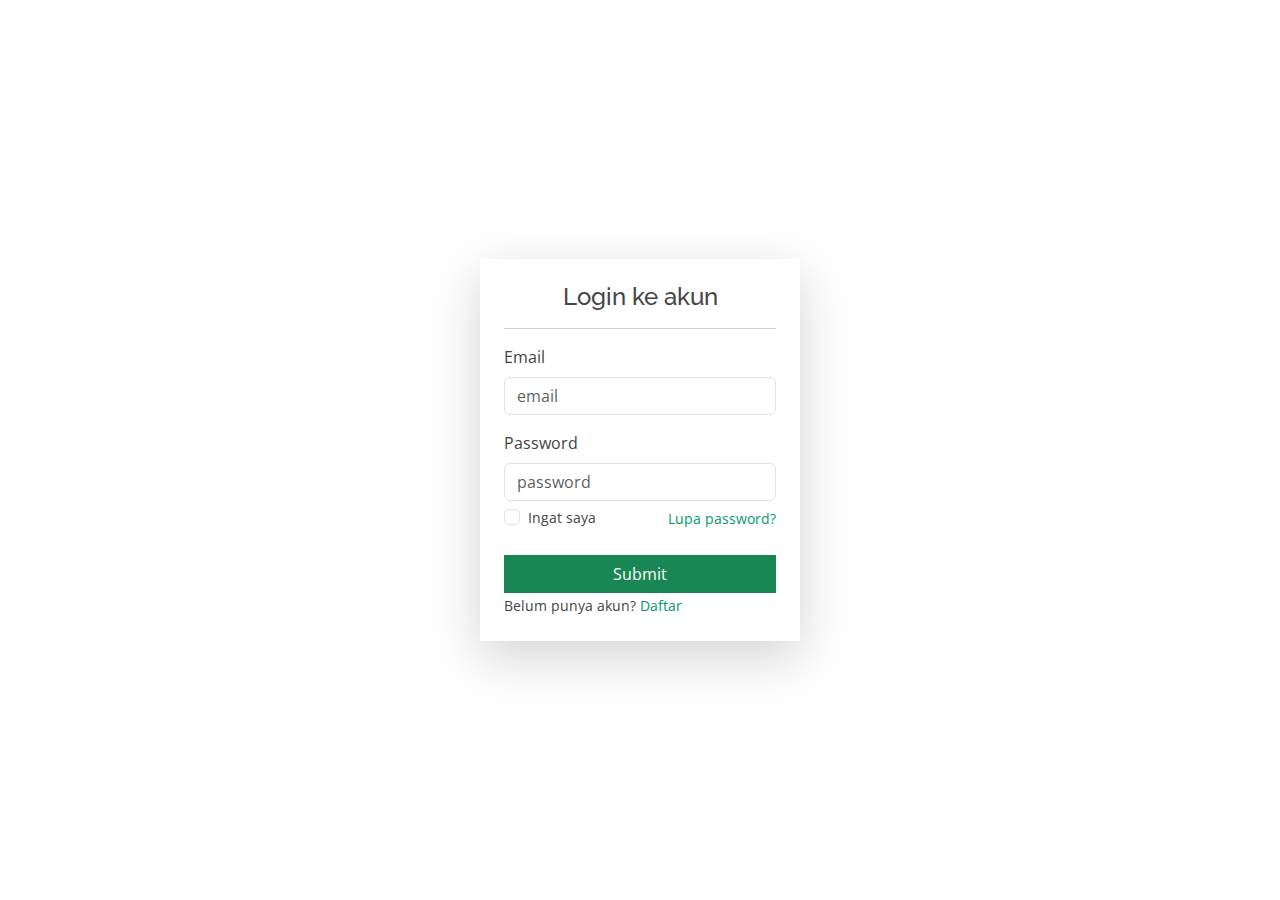
<file: login.html>
<!DOCTYPE html>
<html lang="en">
  <head>
    <meta charset="utf-8" />
    <meta content="width=device-width, initial-scale=1.0" name="viewport" />

    <title>Inner Page - Bethany Bootstrap Template</title>
    <meta content="" name="description" />
    <meta content="" name="keywords" />

    <!-- Favicons -->
    <link href="assets/img/favicon.png" rel="icon" />
    <link href="assets/img/apple-touch-icon.png" rel="apple-touch-icon" />

    <!-- Google Fonts -->
    <link
      href="https://fonts.googleapis.com/css?family=Open+Sans:300,300i,400,400i,600,600i,700,700i|Raleway:300,300i,400,400i,500,500i,600,600i,700,700i|Poppins:300,300i,400,400i,500,500i,600,600i,700,700i"
      rel="stylesheet"
    />

    <!-- Vendor CSS Files -->
    <link href="assets/vendor/aos/aos.css" rel="stylesheet" />
    <link
      href="assets/vendor/bootstrap/css/bootstrap.min.css"
      rel="stylesheet"
    />
    <link
      href="assets/vendor/bootstrap-icons/bootstrap-icons.css"
      rel="stylesheet"
    />
    <link href="assets/vendor/boxicons/css/boxicons.min.css" rel="stylesheet" />
    <link
      href="assets/vendor/glightbox/css/glightbox.min.css"
      rel="stylesheet"
    />
    <link href="assets/vendor/remixicon/remixicon.css" rel="stylesheet" />
    <link href="assets/vendor/swiper/swiper-bundle.min.css" rel="stylesheet" />

    <link href="assets/css/style.css" rel="stylesheet" />
  </head>
  <body>
    <div class="bg-white">
      <div class="d-flex align-items-center justify-content-center vh-100">
        <div class="shadow-lg w-25 px-4 py-4">
          <h4 class="text-center">Login ke akun</h4>
          <hr />
          <div class="form-group mb-3">
            <label for="email" class="form-label fs-6">Email</label>
            <input type="email" class="form-control" placeholder="email" />
          </div>
          <div class="form-group mb-1">
            <label for="password" class="form-label fs-6">Password</label>
            <input
              type="password"
              class="form-control"
              placeholder="password"
            />
          </div>
          <div class="d-flex justify-content-between align-items-center mb-4">
            <div class="form-check fs-6">
              <input
                class="form-check-input"
                type="checkbox"
                value=""
                id="flexCheckDefault"
              />
              <label class="form-check-label" for="flexCheckDefault">
                <small>Ingat saya</small>
              </label>
            </div>
            <div><small><a href="#" class="">Lupa password?</a></small></div>
          </div>
          <button type="submit" class="btn btn-success rounded-0 w-100">
            Submit
          </button>
          <small class="text-center">Belum punya akun? <a href="#" class="text-decoration-none">Daftar</a></small>
        </div>
      </div>
    </div>
  </body>
</html>
</file>
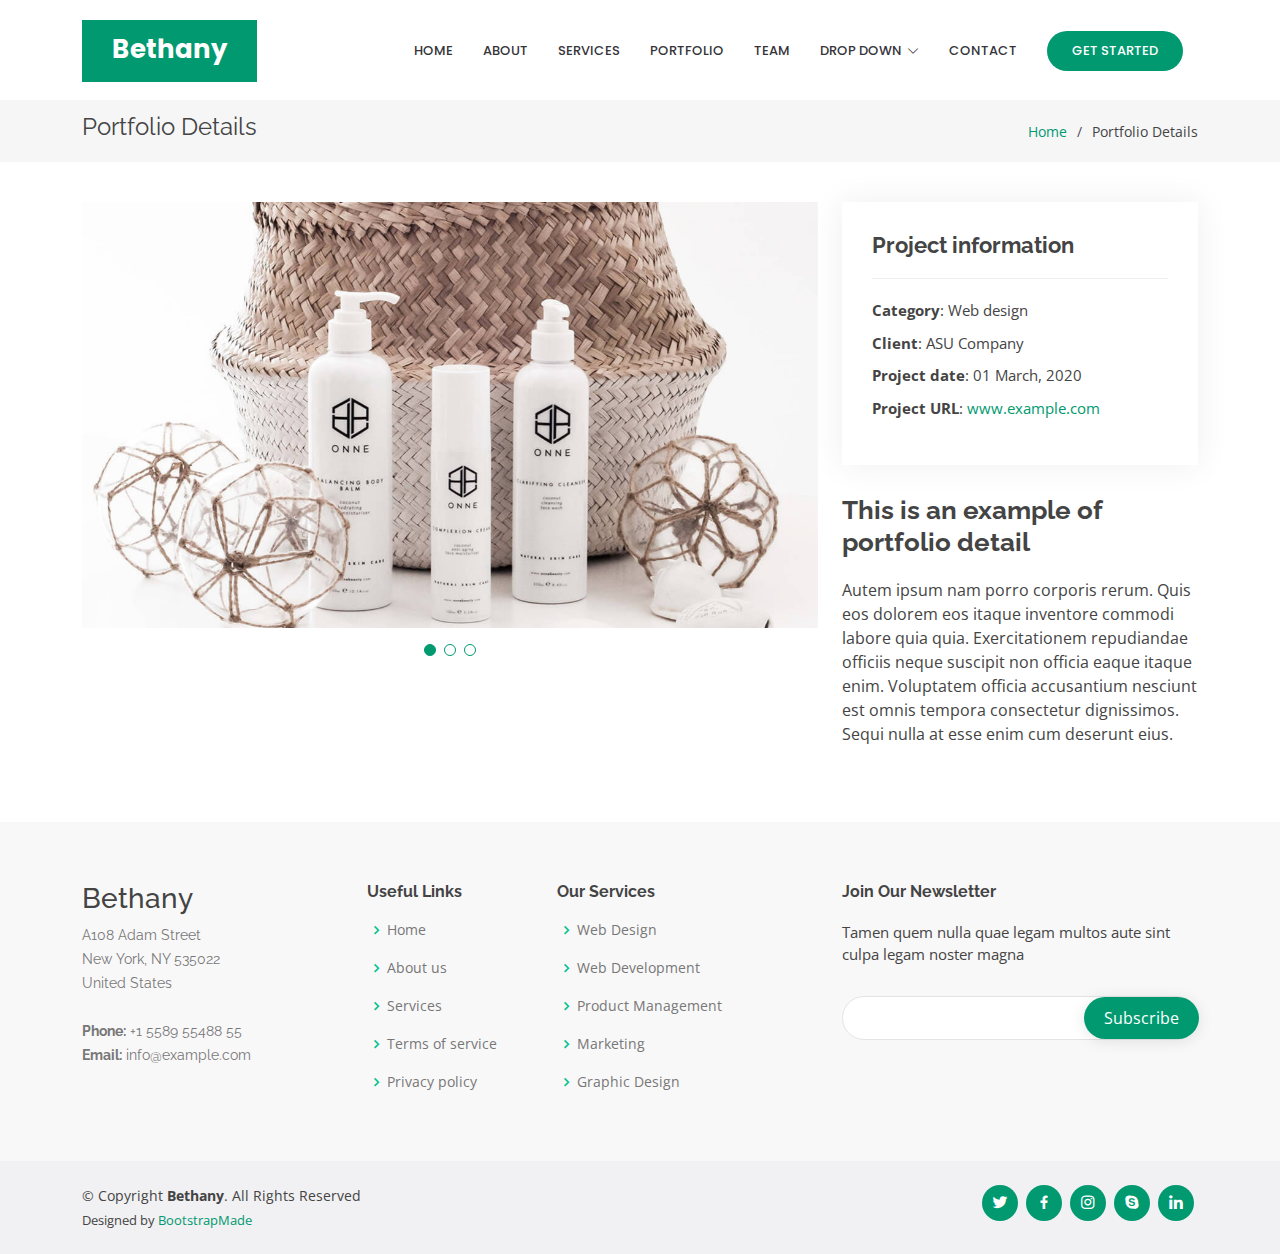
<file: portfolio-details.html>
<!DOCTYPE html>
<html lang="en">

<head>
  <meta charset="utf-8">
  <meta content="width=device-width, initial-scale=1.0" name="viewport">

  <title>Portfolio Details - Bethany Bootstrap Template</title>
  <meta content="" name="description">
  <meta content="" name="keywords">

  <!-- Favicons -->
  <link href="assets/img/favicon.png" rel="icon">
  <link href="assets/img/apple-touch-icon.png" rel="apple-touch-icon">

  <!-- Google Fonts -->
  <link href="https://fonts.googleapis.com/css?family=Open+Sans:300,300i,400,400i,600,600i,700,700i|Raleway:300,300i,400,400i,500,500i,600,600i,700,700i|Poppins:300,300i,400,400i,500,500i,600,600i,700,700i" rel="stylesheet">

  <!-- Vendor CSS Files -->
  <link href="assets/vendor/aos/aos.css" rel="stylesheet">
  <link href="assets/vendor/bootstrap/css/bootstrap.min.css" rel="stylesheet">
  <link href="assets/vendor/bootstrap-icons/bootstrap-icons.css" rel="stylesheet">
  <link href="assets/vendor/boxicons/css/boxicons.min.css" rel="stylesheet">
  <link href="assets/vendor/glightbox/css/glightbox.min.css" rel="stylesheet">
  <link href="assets/vendor/remixicon/remixicon.css" rel="stylesheet">
  <link href="assets/vendor/swiper/swiper-bundle.min.css" rel="stylesheet">

  <!-- Template Main CSS File -->
  <link href="assets/css/style.css" rel="stylesheet">

  <!-- =======================================================
  * Template Name: Bethany
  * Updated: May 30 2023 with Bootstrap v5.3.0
  * Template URL: https://bootstrapmade.com/bethany-free-onepage-bootstrap-theme/
  * Author: BootstrapMade.com
  * License: https://bootstrapmade.com/license/
  ======================================================== -->
</head>

<body>

  <!-- ======= Header ======= -->
  <header id="header" class="fixed-top d-flex align-items-center">
    <div class="container">
      <div class="header-container d-flex align-items-center justify-content-between">
        <div class="logo">
          <h1 class="text-light"><a href="index.html"><span>Bethany</span></a></h1>
          <!-- Uncomment below if you prefer to use an image logo -->
          <!-- <a href="index.html"><img src="assets/img/logo.png" alt="" class="img-fluid"></a>-->
        </div>

        <nav id="navbar" class="navbar">
          <ul>
            <li><a class="nav-link scrollto " href="#hero">Home</a></li>
            <li><a class="nav-link scrollto" href="#about">About</a></li>
            <li><a class="nav-link scrollto" href="#services">Services</a></li>
            <li><a class="nav-link scrollto " href="#portfolio">Portfolio</a></li>
            <li><a class="nav-link scrollto" href="#team">Team</a></li>
            <li class="dropdown"><a href="#"><span>Drop Down</span> <i class="bi bi-chevron-down"></i></a>
              <ul>
                <li><a href="#">Drop Down 1</a></li>
                <li class="dropdown"><a href="#"><span>Deep Drop Down</span> <i class="bi bi-chevron-right"></i></a>
                  <ul>
                    <li><a href="#">Deep Drop Down 1</a></li>
                    <li><a href="#">Deep Drop Down 2</a></li>
                    <li><a href="#">Deep Drop Down 3</a></li>
                    <li><a href="#">Deep Drop Down 4</a></li>
                    <li><a href="#">Deep Drop Down 5</a></li>
                  </ul>
                </li>
                <li><a href="#">Drop Down 2</a></li>
                <li><a href="#">Drop Down 3</a></li>
                <li><a href="#">Drop Down 4</a></li>
              </ul>
            </li>
            <li><a class="nav-link scrollto" href="#contact">Contact</a></li>
            <li><a class="getstarted scrollto" href="#about">Get Started</a></li>
          </ul>
          <i class="bi bi-list mobile-nav-toggle"></i>
        </nav><!-- .navbar -->

      </div><!-- End Header Container -->
    </div>
  </header><!-- End Header -->

  <main id="main">

    <!-- ======= Breadcrumbs ======= -->
    <section id="breadcrumbs" class="breadcrumbs">
      <div class="container">

        <div class="d-flex justify-content-between align-items-center">
          <h2>Portfolio Details</h2>
          <ol>
            <li><a href="index.html">Home</a></li>
            <li>Portfolio Details</li>
          </ol>
        </div>

      </div>
    </section><!-- End Breadcrumbs -->

    <!-- ======= Portfolio Details Section ======= -->
    <section id="portfolio-details" class="portfolio-details">
      <div class="container">

        <div class="row gy-4">

          <div class="col-lg-8">
            <div class="portfolio-details-slider swiper">
              <div class="swiper-wrapper align-items-center">

                <div class="swiper-slide">
                  <img src="assets/img/portfolio/portfolio-details-1.jpg" alt="">
                </div>

                <div class="swiper-slide">
                  <img src="assets/img/portfolio/portfolio-details-2.jpg" alt="">
                </div>

                <div class="swiper-slide">
                  <img src="assets/img/portfolio/portfolio-details-3.jpg" alt="">
                </div>

              </div>
              <div class="swiper-pagination"></div>
            </div>
          </div>

          <div class="col-lg-4">
            <div class="portfolio-info">
              <h3>Project information</h3>
              <ul>
                <li><strong>Category</strong>: Web design</li>
                <li><strong>Client</strong>: ASU Company</li>
                <li><strong>Project date</strong>: 01 March, 2020</li>
                <li><strong>Project URL</strong>: <a href="#">www.example.com</a></li>
              </ul>
            </div>
            <div class="portfolio-description">
              <h2>This is an example of portfolio detail</h2>
              <p>
                Autem ipsum nam porro corporis rerum. Quis eos dolorem eos itaque inventore commodi labore quia quia. Exercitationem repudiandae officiis neque suscipit non officia eaque itaque enim. Voluptatem officia accusantium nesciunt est omnis tempora consectetur dignissimos. Sequi nulla at esse enim cum deserunt eius.
              </p>
            </div>
          </div>

        </div>

      </div>
    </section><!-- End Portfolio Details Section -->

  </main><!-- End #main -->

  <!-- ======= Footer ======= -->
  <footer id="footer">

    <div class="footer-top">
      <div class="container">
        <div class="row">

          <div class="col-lg-3 col-md-6 footer-contact">
            <h3>Bethany</h3>
            <p>
              A108 Adam Street <br>
              New York, NY 535022<br>
              United States <br><br>
              <strong>Phone:</strong> +1 5589 55488 55<br>
              <strong>Email:</strong> info@example.com<br>
            </p>
          </div>

          <div class="col-lg-2 col-md-6 footer-links">
            <h4>Useful Links</h4>
            <ul>
              <li><i class="bx bx-chevron-right"></i> <a href="#">Home</a></li>
              <li><i class="bx bx-chevron-right"></i> <a href="#">About us</a></li>
              <li><i class="bx bx-chevron-right"></i> <a href="#">Services</a></li>
              <li><i class="bx bx-chevron-right"></i> <a href="#">Terms of service</a></li>
              <li><i class="bx bx-chevron-right"></i> <a href="#">Privacy policy</a></li>
            </ul>
          </div>

          <div class="col-lg-3 col-md-6 footer-links">
            <h4>Our Services</h4>
            <ul>
              <li><i class="bx bx-chevron-right"></i> <a href="#">Web Design</a></li>
              <li><i class="bx bx-chevron-right"></i> <a href="#">Web Development</a></li>
              <li><i class="bx bx-chevron-right"></i> <a href="#">Product Management</a></li>
              <li><i class="bx bx-chevron-right"></i> <a href="#">Marketing</a></li>
              <li><i class="bx bx-chevron-right"></i> <a href="#">Graphic Design</a></li>
            </ul>
          </div>

          <div class="col-lg-4 col-md-6 footer-newsletter">
            <h4>Join Our Newsletter</h4>
            <p>Tamen quem nulla quae legam multos aute sint culpa legam noster magna</p>
            <form action="" method="post">
              <input type="email" name="email"><input type="submit" value="Subscribe">
            </form>
          </div>

        </div>
      </div>
    </div>

    <div class="container d-md-flex py-4">

      <div class="me-md-auto text-center text-md-start">
        <div class="copyright">
          &copy; Copyright <strong><span>Bethany</span></strong>. All Rights Reserved
        </div>
        <div class="credits">
          <!-- All the links in the footer should remain intact. -->
          <!-- You can delete the links only if you purchased the pro version. -->
          <!-- Licensing information: https://bootstrapmade.com/license/ -->
          <!-- Purchase the pro version with working PHP/AJAX contact form: https://bootstrapmade.com/bethany-free-onepage-bootstrap-theme/ -->
          Designed by <a href="https://bootstrapmade.com/">BootstrapMade</a>
        </div>
      </div>
      <div class="social-links text-center text-md-right pt-3 pt-md-0">
        <a href="#" class="twitter"><i class="bx bxl-twitter"></i></a>
        <a href="#" class="facebook"><i class="bx bxl-facebook"></i></a>
        <a href="#" class="instagram"><i class="bx bxl-instagram"></i></a>
        <a href="#" class="google-plus"><i class="bx bxl-skype"></i></a>
        <a href="#" class="linkedin"><i class="bx bxl-linkedin"></i></a>
      </div>
    </div>
  </footer><!-- End Footer -->

  <a href="#" class="back-to-top d-flex align-items-center justify-content-center"><i class="bi bi-arrow-up-short"></i></a>

  <!-- Vendor JS Files -->
  <script src="assets/vendor/purecounter/purecounter_vanilla.js"></script>
  <script src="assets/vendor/aos/aos.js"></script>
  <script src="assets/vendor/bootstrap/js/bootstrap.bundle.min.js"></script>
  <script src="assets/vendor/glightbox/js/glightbox.min.js"></script>
  <script src="assets/vendor/isotope-layout/isotope.pkgd.min.js"></script>
  <script src="assets/vendor/swiper/swiper-bundle.min.js"></script>
  <script src="assets/vendor/php-email-form/validate.js"></script>

  <!-- Template Main JS File -->
  <script src="assets/js/main.js"></script>

</body>

</html>
</file>
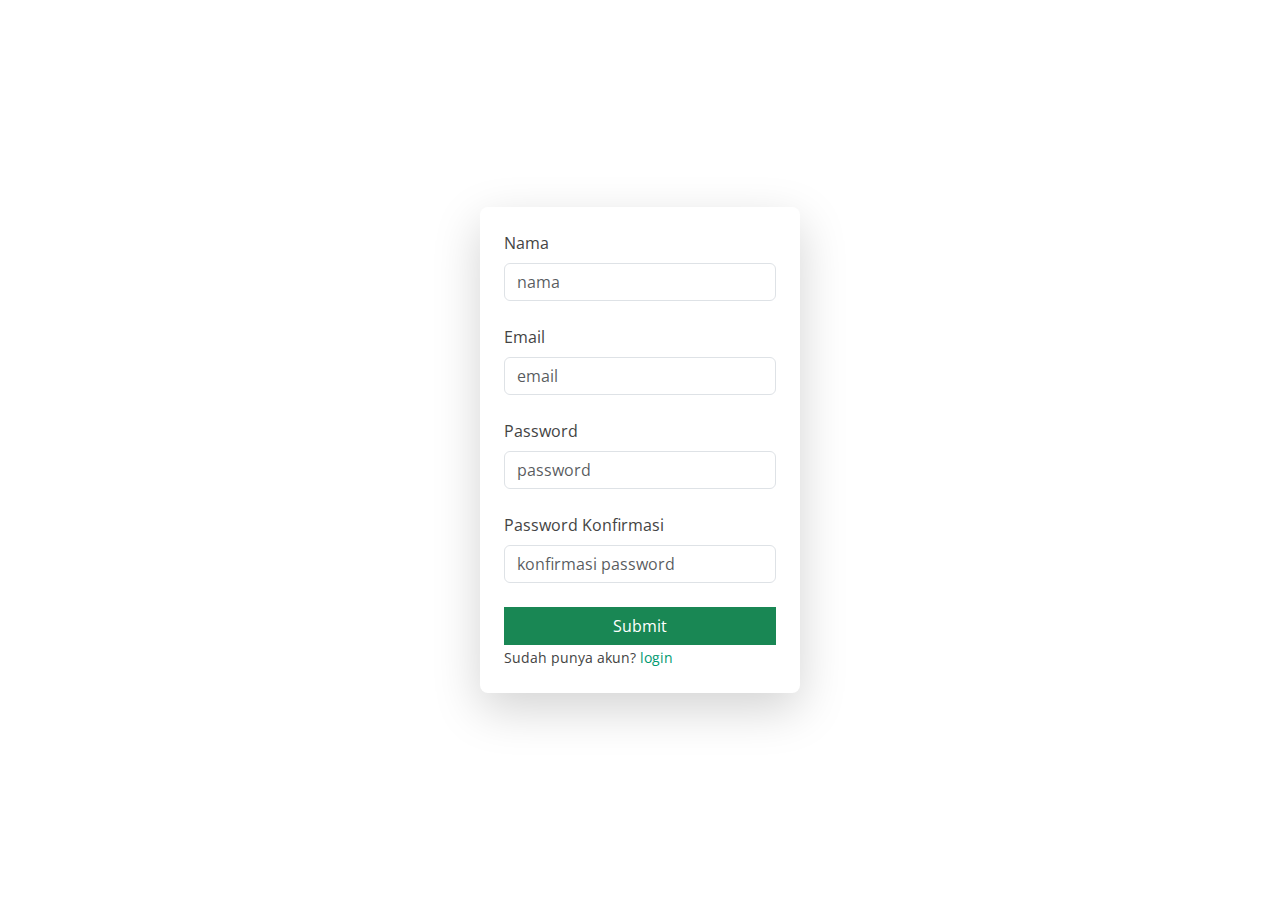
<file: register.html>
<!DOCTYPE html>
<html lang="en">
  <head>
    <meta charset="utf-8" />
    <meta content="width=device-width, initial-scale=1.0" name="viewport" />

    <title>Inner Page - Bethany Bootstrap Template</title>
    <meta content="" name="description" />
    <meta content="" name="keywords" />

    <!-- Favicons -->
    <link href="assets/img/favicon.png" rel="icon" />
    <link href="assets/img/apple-touch-icon.png" rel="apple-touch-icon" />

    <!-- Google Fonts -->
    <link
      href="https://fonts.googleapis.com/css?family=Open+Sans:300,300i,400,400i,600,600i,700,700i|Raleway:300,300i,400,400i,500,500i,600,600i,700,700i|Poppins:300,300i,400,400i,500,500i,600,600i,700,700i"
      rel="stylesheet"
    />

    <!-- Vendor CSS Files -->
    <link href="assets/vendor/aos/aos.css" rel="stylesheet" />
    <link
      href="assets/vendor/bootstrap/css/bootstrap.min.css"
      rel="stylesheet"
    />
    <link
      href="assets/vendor/bootstrap-icons/bootstrap-icons.css"
      rel="stylesheet"
    />
    <link href="assets/vendor/boxicons/css/boxicons.min.css" rel="stylesheet" />
    <link
      href="assets/vendor/glightbox/css/glightbox.min.css"
      rel="stylesheet"
    />
    <link href="assets/vendor/remixicon/remixicon.css" rel="stylesheet" />
    <link href="assets/vendor/swiper/swiper-bundle.min.css" rel="stylesheet" />

    <link href="assets/css/style.css" rel="stylesheet" />
  </head>
  <body>
    <div class="bg-white">
      <div class="d-flex align-items-center justify-content-center vh-100">
        <div class="shadow-lg w-25 px-4 py-4 rounded-3">
          <!-- <h4 class="text-center">Registrasi akun</h4>
          <hr /> -->
          <div class="form-group mb-4">
            <label for="name" class="form-label fs-6">Nama</label>
            <input type="name" class="form-control" placeholder="nama" />
          </div>
          <div class="form-group mb-4">
            <label for="email" class="form-label fs-6">Email</label>
            <input type="email" class="form-control" placeholder="email" />
          </div>
          <div class="form-group mb-4">
            <label for="password" class="form-label fs-6">Password</label>
            <input
              type="password"
              class="form-control mb-4"
              placeholder="password"
            />
            <label for="password" class="form-label fs-6">Password Konfirmasi</label>
            <input
              type="password"
              class="form-control"
              placeholder="konfirmasi password"
              />
          </div>
          <button type="submit" class="btn btn-success rounded-0 w-100">
            Submit
          </button>
          <small class="text-center">Sudah punya akun? <a href="login.html" class="text-decoration-none">login</a></small>
        </div>
      </div>
    </div>
  </body>
</html>
</file>
<file: assets/css/style.css>
/**
* Template Name: Bethany
* Updated: May 30 2023 with Bootstrap v5.3.0
* Template URL: https://bootstrapmade.com/bethany-free-onepage-bootstrap-theme/
* Author: BootstrapMade.com
* License: https://bootstrapmade.com/license/
*/

/*--------------------------------------------------------------
# General
--------------------------------------------------------------*/
body {
  font-family: "Open Sans", sans-serif;
  color: #444444;
}

a {
  color: #009970;
  text-decoration: none;
}

a:hover {
  color: #00cc95;
  text-decoration: none;
}

h1,
h2,
h3,
h4,
h5,
h6 {
  font-family: "Raleway", sans-serif;
}

/*--------------------------------------------------------------
# Back to top button
--------------------------------------------------------------*/
.back-to-top {
  position: fixed;
  visibility: hidden;
  opacity: 0;
  right: 15px;
  bottom: 15px;
  z-index: 996;
  background: #009970;
  width: 40px;
  height: 40px;
  border-radius: 50px;
  transition: all 0.4s;
}

.back-to-top i {
  font-size: 28px;
  color: #fff;
  line-height: 0;
}

.back-to-top:hover {
  background: #00c28e;
  color: #fff;
}

.back-to-top.active {
  visibility: visible;
  opacity: 1;
}

/*--------------------------------------------------------------
# Disable AOS delay on mobile
--------------------------------------------------------------*/
@media screen and (max-width: 768px) {
  [data-aos-delay] {
    transition-delay: 0 !important;
  }
}

/*--------------------------------------------------------------
# Header
--------------------------------------------------------------*/
#header {
  transition: all 0.5s;
  z-index: 997;
  transition: all 0.5s;
  top: 20px;
}

#header .header-container {
  background: #fff;
}

#header.header-scrolled {
  background: #fff;
  box-shadow: 0px 2px 15px rgba(0, 0, 0, 0.1);
  top: 0;
}

#header .logo {
  overflow: hidden;
  padding: 16px 30px 12px 30px;
  background: #009970;
}

#header .logo h1 {
  font-size: 26px;
  padding: 0;
  line-height: 1;
  font-weight: 700;
  font-family: "Poppins", sans-serif;
}

#header .logo h1 a,
#header .logo h1 a:hover {
  color: #fff;
  text-decoration: none;
}

#header .logo img {
  padding: 0;
  margin: 0;
  max-height: 40px;
}

@media (max-width: 992px) {
  #header {
    box-shadow: 0px 2px 15px rgba(0, 0, 0, 0.1);
    top: 0;
    background: #009970;
  }

  #header.header-scrolled,
  #header .header-container {
    background: #009970;
  }

  #header .logo {
    padding-left: 0;
  }

  #header .logo h1 {
    font-size: 24px;
  }
}

/*--------------------------------------------------------------
# Navigation Menu
--------------------------------------------------------------*/
/**
* Desktop Navigation 
*/
.navbar {
  padding: 0;
}

.navbar ul {
  margin: 0;
  padding: 0;
  display: flex;
  list-style: none;
  align-items: center;
}

.navbar li {
  position: relative;
}

.navbar a,
.navbar a:focus {
  display: flex;
  align-items: center;
  justify-content: space-between;
  padding: 10px 0 10px 30px;
  color: #36343a;
  transition: 0.3s;
  font-size: 13px;
  font-weight: 500;
  text-transform: uppercase;
  font-family: "Poppins", sans-serif;
  white-space: nowrap;
  transition: 0.3s;
}

.navbar a i,
.navbar a:focus i {
  font-size: 12px;
  line-height: 0;
  margin-left: 5px;
}

.navbar a:hover,
.navbar .active,
.navbar .active:focus,
.navbar li:hover>a {
  color: #009970;
}

.navbar .getstarted,
.navbar .getstarted:focus {
  background: #009970;
  padding: 10px 25px;
  margin-left: 30px;
  margin-right: 15px;
  border-radius: 50px;
  color: #fff;
}

.navbar .getstarted:hover,
.navbar .getstarted:focus:hover {
  color: #fff;
  background: #00b383;
}

.navbar .dropdown ul {
  display: block;
  position: absolute;
  left: 14px;
  top: calc(100% + 30px);
  margin: 0;
  padding: 10px 0;
  z-index: 99;
  opacity: 0;
  visibility: hidden;
  background: #fff;
  box-shadow: 0px 0px 30px rgba(127, 137, 161, 0.25);
  transition: 0.3s;
}

.navbar .dropdown ul li {
  min-width: 200px;
}

.navbar .dropdown ul a {
  padding: 10px 20px;
  text-transform: none;
  font-weight: 500;
}

.navbar .dropdown ul a i {
  font-size: 12px;
}

.navbar .dropdown ul a:hover,
.navbar .dropdown ul .active:hover,
.navbar .dropdown ul li:hover>a {
  color: #009970;
}

.navbar .dropdown:hover>ul {
  opacity: 1;
  top: 100%;
  visibility: visible;
}

.navbar .dropdown .dropdown ul {
  top: 0;
  left: calc(100% - 30px);
  visibility: hidden;
}

.navbar .dropdown .dropdown:hover>ul {
  opacity: 1;
  top: 0;
  left: 100%;
  visibility: visible;
}

@media (max-width: 1366px) {
  .navbar .dropdown .dropdown ul {
    left: -90%;
  }

  .navbar .dropdown .dropdown:hover>ul {
    left: -100%;
  }
}

/**
* Mobile Navigation 
*/
.mobile-nav-toggle {
  color: #fff;
  font-size: 28px;
  cursor: pointer;
  display: none;
  line-height: 0;
  transition: 0.5s;
}

@media (max-width: 991px) {
  .mobile-nav-toggle {
    display: block;
  }

  .navbar ul {
    display: none;
  }
}

.navbar-mobile {
  position: fixed;
  overflow: hidden;
  top: 0;
  right: 0;
  left: 0;
  bottom: 0;
  background: rgba(29, 28, 31, 0.9);
  transition: 0.3s;
  z-index: 999;
}

.navbar-mobile .mobile-nav-toggle {
  position: absolute;
  top: 15px;
  right: 15px;
}

.navbar-mobile ul {
  display: block;
  position: absolute;
  top: 55px;
  right: 15px;
  bottom: 15px;
  left: 15px;
  padding: 10px 0;
  background-color: #fff;
  overflow-y: auto;
  transition: 0.3s;
}

.navbar-mobile a,
.navbar-mobile a:focus {
  padding: 10px 20px;
  font-size: 15px;
  color: #36343a;
}

.navbar-mobile a:hover,
.navbar-mobile .active,
.navbar-mobile li:hover>a {
  color: #009970;
}

.navbar-mobile .getstarted,
.navbar-mobile .getstarted:focus {
  margin: 15px;
}

.navbar-mobile .dropdown ul {
  position: static;
  display: none;
  margin: 10px 20px;
  padding: 10px 0;
  z-index: 99;
  opacity: 1;
  visibility: visible;
  background: #fff;
  box-shadow: 0px 0px 30px rgba(127, 137, 161, 0.25);
}

.navbar-mobile .dropdown ul li {
  min-width: 200px;
}

.navbar-mobile .dropdown ul a {
  padding: 10px 20px;
}

.navbar-mobile .dropdown ul a i {
  font-size: 12px;
}

.navbar-mobile .dropdown ul a:hover,
.navbar-mobile .dropdown ul .active:hover,
.navbar-mobile .dropdown ul li:hover>a {
  color: #009970;
}

.navbar-mobile .dropdown>.dropdown-active {
  display: block;
}

/*--------------------------------------------------------------
# Hero Section
--------------------------------------------------------------*/
#hero {
  width: 100%;
  height: 80vh;
  background: url("https://lh3.googleusercontent.com/p/AF1QipNakdpKQI-sM91emWkolYCMnCxboN4rYSZurKKF=s680-w680-h510") center center;
  background-size: cover;
  position: relative;
}

#hero .container {
  padding-top: 80px;
}

#hero:before {
  content: "";
  background: rgba(0, 0, 0, 0.6);
  position: absolute;
  bottom: 0;
  top: 0;
  left: 0;
  right: 0;
}

#hero h1 {
  margin: 0 0 10px 0;
  font-size: 48px;
  font-weight: 700;
  line-height: 56px;
  color: #fff;
}

#hero h2 {
  color: #eee;
  margin-bottom: 40px;
  font-size: 15px;
  font-weight: 500;
  font-family: "Open Sans", sans-serif;
  letter-spacing: 0.5px;
  text-transform: uppercase;
}

#hero .btn-get-started {
  font-family: "Poppins", sans-serif;
  text-transform: uppercase;
  font-weight: 500;
  font-size: 14px;
  letter-spacing: 1px;
  display: inline-block;
  padding: 8px 28px;
  border-radius: 50px;
  transition: 0.5s;
  margin: 10px;
  border: 2px solid #fff;
  color: #fff;
}

#hero .btn-get-started:hover {
  background: #009970;
  border: 2px solid #009970;
}

@media (min-width: 1024px) {
  #hero {
    background-attachment: fixed;
  }
}

@media (max-width: 768px) {
  #hero {
    height: 100vh;
  }

  #hero .container {
    padding-top: 60px;
  }

  #hero h1 {
    font-size: 32px;
    line-height: 36px;
  }
}

/*--------------------------------------------------------------
# Sections General
--------------------------------------------------------------*/
section {
  padding: 60px 0;
  overflow: hidden;
}

.section-bg {
  background-color: #f6f6f7;
}

.section-title {
  padding-bottom: 30px;
}

.section-title h2 {
  font-size: 32px;
  font-weight: bold;
  text-transform: uppercase;
  margin-bottom: 20px;
  padding-bottom: 20px;
  position: relative;
}

.section-title h2::after {
  content: "";
  position: absolute;
  display: block;
  width: 50px;
  height: 3px;
  background: #009970;
  bottom: 0;
  left: 0;
}

.section-title p {
  margin-bottom: 0;
}

/*--------------------------------------------------------------
# Clients
--------------------------------------------------------------*/
.clients {
  background: #f6f6f7;
  text-align: center;
  padding: 5px 0;
}

.clients img {
  width: 40%;
  filter: grayscale(100);
  transition: all 0.4s ease-in-out;
  display: inline-block;
  padding: 15px 0;
}

.clients img:hover {
  filter: none;
  transform: scale(1.1);
}

/*--------------------------------------------------------------
# About
--------------------------------------------------------------*/
.about .content h2 {
  font-weight: 700;
  font-size: 48px;
  line-height: 60px;
  margin-bottom: 20px;
  text-transform: uppercase;
}

.about .content h3 {
  font-weight: 500;
  line-height: 32px;
  font-size: 24px;
}

.about .content ul {
  list-style: none;
  padding: 0;
}

.about .content ul li {
  padding: 10px 0 0 28px;
  position: relative;
}

.about .content ul i {
  left: 0;
  top: 7px;
  position: absolute;
  font-size: 20px;
  color: #009970;
}

.about .content p:last-child {
  margin-bottom: 0;
}

/*--------------------------------------------------------------
# Counts
--------------------------------------------------------------*/
.counts {
  background: #009970;
  padding: 40px 0 20px 0;
  color: #fff;
}

.counts .counters span {
  font-size: 36px;
  display: block;
  font-weight: 700;
}

.counts .counters p {
  padding: 0;
  margin: 0 0 20px 0;
  font-family: "Raleway", sans-serif;
  font-size: 15px;
  font-weight: 500;
}

/*--------------------------------------------------------------
# Why Us
--------------------------------------------------------------*/
.why-us .content {
  padding: 30px;
  background: #009970;
  border-radius: 4px;
  color: #fff;
}

.why-us .content h3 {
  font-weight: 700;
  font-size: 34px;
  margin-bottom: 30px;
}

.why-us .content p {
  margin-bottom: 30px;
}

.why-us .content .more-btn {
  display: inline-block;
  background: rgba(255, 255, 255, 0.1);
  padding: 6px 30px 8px 30px;
  color: #fff;
  border-radius: 50px;
  transition: all ease-in-out 0.4s;
}

.why-us .content .more-btn i {
  font-size: 14px;
}

.why-us .content .more-btn:hover {
  color: #009970;
  background: #fff;
}

.why-us .icon-boxes .icon-box {
  text-align: center;
  border-radius: 10px;
  background: #fff;
  box-shadow: 0px 2px 15px rgba(0, 0, 0, 0.1);
  padding: 40px 30px;
  width: 100%;
  transition: 0.3s;
}

.why-us .icon-boxes .icon-box i {
  font-size: 40px;
  color: #009970;
  margin-bottom: 30px;
}

.why-us .icon-boxes .icon-box h4 {
  font-size: 20px;
  font-weight: 700;
  margin: 0 0 30px 0;
}

.why-us .icon-boxes .icon-box p {
  font-size: 15px;
  color: #848484;
}

.why-us .icon-boxes .icon-box:hover {
  box-shadow: 0px 5px 25px rgba(0, 0, 0, 0.15);
}

/*--------------------------------------------------------------
# Cta
--------------------------------------------------------------*/
.cta {
  background: linear-gradient(rgba(2, 2, 2, 0.7), rgba(0, 0, 0, 0.7)), url("../img/cta-bg.jpg") fixed center center;
  background-size: cover;
  padding: 60px 0;
}

.cta h3 {
  color: #fff;
  font-size: 28px;
  font-weight: 700;
}

.cta p {
  color: #fff;
}

.cta .cta-btn {
  font-family: "Raleway", sans-serif;
  text-transform: uppercase;
  font-weight: 600;
  font-size: 15px;
  letter-spacing: 1px;
  display: inline-block;
  padding: 8px 28px;
  border-radius: 25px;
  transition: 0.5s;
  margin-top: 10px;
  border: 2px solid #fff;
  color: #fff;
}

.cta .cta-btn:hover {
  background: #009970;
  border: 2px solid #009970;
}

/*--------------------------------------------------------------
# Services
--------------------------------------------------------------*/
.services .icon-box {
  text-align: center;
  padding: 40px 20px;
  transition: all ease-in-out 0.3s;
  background: #fff;
}

.services .icon-box .icon {
  margin: 0 auto;
  width: 64px;
  height: 64px;
  border-radius: 50px;
  border: 1px solid #009970;
  display: flex;
  align-items: center;
  justify-content: center;
  margin-bottom: 20px;
  transition: ease-in-out 0.3s;
  color: #009970;
}

.services .icon-box .icon i {
  font-size: 28px;
}

.services .icon-box h4 {
  font-weight: 700;
  margin-bottom: 15px;
  font-size: 24px;
}

.services .icon-box h4 a {
  color: #36343a;
  transition: ease-in-out 0.3s;
}

.services .icon-box p {
  line-height: 24px;
  font-size: 14px;
  margin-bottom: 0;
}

.services .icon-box:hover {
  border-color: #fff;
  box-shadow: 0px 0 25px 0 rgba(0, 0, 0, 0.1);
}

.services .icon-box:hover h4 a {
  color: #009970;
}

.services .icon-box:hover .icon {
  color: #fff;
  background: #009970;
}

/*--------------------------------------------------------------
# Portfolio
--------------------------------------------------------------*/
.portfolio .portfolio-item {
  margin-bottom: 30px;
}

.portfolio #portfolio-flters {
  padding: 0;
  margin: 0 auto 20px auto;
  list-style: none;
  text-align: center;
}

.portfolio #portfolio-flters li {
  cursor: pointer;
  display: inline-block;
  padding: 8px 16px 8px 16px;
  font-size: 14px;
  font-weight: 500;
  line-height: 1;
  text-transform: uppercase;
  color: #444444;
  margin-bottom: 5px;
  transition: all 0.3s ease-in-out;
  border-radius: 50px;
  font-family: "Poppins", sans-serif;
}

.portfolio #portfolio-flters li:hover,
.portfolio #portfolio-flters li.filter-active {
  color: #fff;
  background: #009970;
}

.portfolio #portfolio-flters li:last-child {
  margin-right: 0;
}

.portfolio .portfolio-wrap {
  transition: 0.3s;
  position: relative;
  overflow: hidden;
  z-index: 1;
  background: rgba(54, 52, 58, 0.6);
}

.portfolio .portfolio-wrap::before {
  content: "";
  background: rgba(54, 52, 58, 0.6);
  position: absolute;
  left: 0;
  right: 0;
  top: 0;
  bottom: 0;
  transition: all ease-in-out 0.3s;
  z-index: 2;
  opacity: 0;
}

.portfolio .portfolio-wrap img {
  transition: all ease-in-out 0.3s;
}

.portfolio .portfolio-wrap .portfolio-info {
  opacity: 0;
  position: absolute;
  top: 0;
  left: 0;
  right: 0;
  bottom: 0;
  z-index: 3;
  transition: all ease-in-out 0.3s;
  display: flex;
  flex-direction: column;
  justify-content: flex-end;
  align-items: center;
  padding: 20px;
}

.portfolio .portfolio-wrap .portfolio-info h4 {
  font-size: 20px;
  color: #fff;
  font-weight: 600;
}

.portfolio .portfolio-wrap .portfolio-info p {
  color: rgba(255, 255, 255, 0.7);
  font-size: 14px;
  text-transform: uppercase;
  padding: 0;
  margin: 0;
  font-style: italic;
}

.portfolio .portfolio-wrap .portfolio-links {
  text-align: center;
  z-index: 4;
}

.portfolio .portfolio-wrap .portfolio-links a {
  color: #fff;
  margin: 0 5px 0 0;
  font-size: 28px;
  display: inline-block;
  transition: 0.3s;
}

.portfolio .portfolio-wrap .portfolio-links a:hover {
  color: #00cc95;
}

.portfolio .portfolio-wrap:hover::before {
  opacity: 1;
}

.portfolio .portfolio-wrap:hover img {
  transform: scale(1.2);
}

.portfolio .portfolio-wrap:hover .portfolio-info {
  opacity: 1;
}

/*--------------------------------------------------------------
# Portfolio Details
--------------------------------------------------------------*/
.portfolio-details {
  padding-top: 40px;
}

.portfolio-details .portfolio-details-slider img {
  width: 100%;
}

.portfolio-details .portfolio-details-slider .swiper-pagination {
  margin-top: 20px;
  position: relative;
}

.portfolio-details .portfolio-details-slider .swiper-pagination .swiper-pagination-bullet {
  width: 12px;
  height: 12px;
  background-color: #fff;
  opacity: 1;
  border: 1px solid #009970;
}

.portfolio-details .portfolio-details-slider .swiper-pagination .swiper-pagination-bullet-active {
  background-color: #009970;
}

.portfolio-details .portfolio-info {
  padding: 30px;
  box-shadow: 0px 0 30px rgba(54, 52, 58, 0.08);
}

.portfolio-details .portfolio-info h3 {
  font-size: 22px;
  font-weight: 700;
  margin-bottom: 20px;
  padding-bottom: 20px;
  border-bottom: 1px solid #eee;
}

.portfolio-details .portfolio-info ul {
  list-style: none;
  padding: 0;
  font-size: 15px;
}

.portfolio-details .portfolio-info ul li+li {
  margin-top: 10px;
}

.portfolio-details .portfolio-description {
  padding-top: 30px;
}

.portfolio-details .portfolio-description h2 {
  font-size: 26px;
  font-weight: 700;
  margin-bottom: 20px;
}

.portfolio-details .portfolio-description p {
  padding: 0;
}

/*--------------------------------------------------------------
# Testimonials
--------------------------------------------------------------*/
.testimonials .testimonials-carousel,
.testimonials .testimonials-slider {
  overflow: hidden;
}

.testimonials .testimonial-item {
  box-sizing: content-box;
  padding: 30px 30px 0 30px;
  margin: 30px 15px;
  text-align: center;
  min-height: 350px;
  box-shadow: 0px 2px 12px rgba(0, 0, 0, 0.08);
  background: #fff;
}

.testimonials .testimonial-item .testimonial-img {
  width: 90px;
  border-radius: 50%;
  border: 4px solid #fff;
  margin: 0 auto;
}

.testimonials .testimonial-item h3 {
  font-size: 18px;
  font-weight: bold;
  margin: 10px 0 5px 0;
  color: #111;
}

.testimonials .testimonial-item h4 {
  font-size: 14px;
  color: #999;
  margin: 0;
}

.testimonials .testimonial-item .quote-icon-left,
.testimonials .testimonial-item .quote-icon-right {
  color: #00cc95;
  font-size: 26px;
}

.testimonials .testimonial-item .quote-icon-left {
  display: inline-block;
  left: -5px;
  position: relative;
}

.testimonials .testimonial-item .quote-icon-right {
  display: inline-block;
  right: -5px;
  position: relative;
  top: 10px;
}

.testimonials .testimonial-item p {
  font-style: italic;
  margin: 0 auto 15px auto;
}

.testimonials .swiper-pagination {
  margin-top: 20px;
  position: relative;
}

.testimonials .swiper-pagination .swiper-pagination-bullet {
  width: 12px;
  height: 12px;
  background-color: #fff;
  opacity: 1;
  border: 1px solid #009970;
}

.testimonials .swiper-pagination .swiper-pagination-bullet-active {
  background-color: #009970;
}

/*--------------------------------------------------------------
# Team
--------------------------------------------------------------*/
.team {
  background: #fff;
}

.team .member {
  position: relative;
  box-shadow: 0px 2px 15px rgba(0, 0, 0, 0.1);
  padding: 30px;
  border-radius: 10px;
  text-align: center;
}

.team .member .pic {
  overflow: hidden;
  width: 150px;
  border-radius: 50%;
  margin: 0 auto 20px auto;
}

.team .member .pic img {
  transition: ease-in-out 0.3s;
}

.team .member:hover img {
  transform: scale(1.1);
}

.team .member h4 {
  font-weight: 700;
  margin-bottom: 5px;
  font-size: 20px;
  color: #36343a;
}

.team .member span {
  display: block;
  font-size: 15px;
  padding-bottom: 10px;
  position: relative;
  font-weight: 500;
}

.team .member span::after {
  content: "";
  position: absolute;
  display: block;
  width: 50px;
  height: 1px;
  background: #b5b3ba;
  bottom: 0;
  left: 50%;
  transform: translateX(-50%);
}

.team .member p {
  margin: 10px 0 0 0;
  font-size: 14px;
}

.team .member .social {
  margin-top: 12px;
  display: flex;
  align-items: center;
  justify-content: center;
}

.team .member .social a {
  transition: ease-in-out 0.3s;
  display: flex;
  align-items: center;
  justify-content: center;
  border-radius: 50px;
  width: 32px;
  height: 32px;
  background: #a8a5ae;
}

.team .member .social a i {
  color: #fff;
  font-size: 16px;
  margin: 0 2px;
}

.team .member .social a:hover {
  background: #009970;
}

.team .member .social a+a {
  margin-left: 8px;
}

/*--------------------------------------------------------------
# Contact
--------------------------------------------------------------*/
.contact .info {
  padding: 30px;
  width: 100%;
  background: #fff;
  box-shadow: 0px 2px 15px rgba(0, 0, 0, 0.1);
}

.contact .info i {
  font-size: 20px;
  color: #fff;
  float: left;
  width: 44px;
  height: 44px;
  background: #009970;
  display: flex;
  justify-content: center;
  align-items: center;
  border-radius: 50px;
  transition: all 0.3s ease-in-out;
}

.contact .info h4 {
  padding: 0 0 0 60px;
  font-size: 22px;
  font-weight: 600;
  margin-bottom: 5px;
  color: #36343a;
}

.contact .info p {
  padding: 0 0 0 60px;
  margin-bottom: 0;
  font-size: 14px;
  color: #686470;
}

.contact .php-email-form {
  width: 100%;
  padding: 30px;
  background: #fff;
  box-shadow: 0 0 24px 0 rgba(0, 0, 0, 0.12);
}

.contact .php-email-form .form-group {
  padding-bottom: 8px;
}

.contact .php-email-form .error-message {
  display: none;
  color: #fff;
  background: #ed3c0d;
  text-align: left;
  padding: 15px;
  font-weight: 600;
}

.contact .php-email-form .error-message br+br {
  margin-top: 25px;
}

.contact .php-email-form .sent-message {
  display: none;
  color: #fff;
  background: #18d26e;
  text-align: center;
  padding: 15px;
  font-weight: 600;
}

.contact .php-email-form .loading {
  display: none;
  background: #fff;
  text-align: center;
  padding: 15px;
}

.contact .php-email-form .loading:before {
  content: "";
  display: inline-block;
  border-radius: 50%;
  width: 24px;
  height: 24px;
  margin: 0 10px -6px 0;
  border: 3px solid #18d26e;
  border-top-color: #eee;
  animation: animate-loading 1s linear infinite;
}

.contact .php-email-form input,
.contact .php-email-form textarea {
  border-radius: 0;
  box-shadow: none;
  font-size: 14px;
}

.contact .php-email-form input {
  height: 44px;
}

.contact .php-email-form textarea {
  padding: 10px 12px;
}

.contact .php-email-form button[type=submit] {
  background: #009970;
  border: 0;
  padding: 10px 30px;
  color: #fff;
  transition: 0.4s;
  border-radius: 50px;
}

.contact .php-email-form button[type=submit]:hover {
  background: #00805d;
}

@keyframes animate-loading {
  0% {
    transform: rotate(0deg);
  }

  100% {
    transform: rotate(360deg);
  }
}

/*--------------------------------------------------------------
# Breadcrumbs
--------------------------------------------------------------*/
.breadcrumbs {
  padding: 15px 0;
  background: #f6f6f7;
  margin-top: 100px;
}

.breadcrumbs h2 {
  font-size: 24px;
  line-height: 1;
  font-weight: 400;
}

.breadcrumbs ol {
  display: flex;
  flex-wrap: wrap;
  list-style: none;
  padding: 0;
  margin: 0;
  font-size: 14px;
}

.breadcrumbs ol li+li {
  padding-left: 10px;
}

.breadcrumbs ol li+li::before {
  display: inline-block;
  padding-right: 10px;
  color: #4f4c55;
  content: "/";
}

@media (max-width: 768px) {
  .breadcrumbs .d-flex {
    display: block !important;
  }

  .breadcrumbs ol {
    display: block;
  }

  .breadcrumbs ol li {
    display: inline-block;
  }
}

/*--------------------------------------------------------------
# Footer
--------------------------------------------------------------*/
#footer {
  color: #444444;
  font-size: 14px;
  background: #f1f0f2;
}

#footer .footer-top {
  padding: 60px 0 30px 0;
  background: #f9f8f9;
}

#footer .footer-top .footer-contact {
  margin-bottom: 30px;
}

#footer .footer-top .footer-contact h4 {
  font-size: 22px;
  margin: 0 0 30px 0;
  padding: 2px 0 2px 0;
  line-height: 1;
  font-weight: 700;
}

#footer .footer-top .footer-contact p {
  font-size: 14px;
  line-height: 24px;
  margin-bottom: 0;
  font-family: "Raleway", sans-serif;
  color: #777777;
}

#footer .footer-top h4 {
  font-size: 16px;
  font-weight: bold;
  color: #444444;
  position: relative;
  padding-bottom: 12px;
}

#footer .footer-top .footer-links {
  margin-bottom: 30px;
}

#footer .footer-top .footer-links ul {
  list-style: none;
  padding: 0;
  margin: 0;
}

#footer .footer-top .footer-links ul i {
  padding-right: 2px;
  color: #00c28e;
  font-size: 18px;
  line-height: 1;
}

#footer .footer-top .footer-links ul li {
  padding: 10px 0;
  display: flex;
  align-items: center;
}

#footer .footer-top .footer-links ul li:first-child {
  padding-top: 0;
}

#footer .footer-top .footer-links ul a {
  color: #777777;
  transition: 0.3s;
  display: inline-block;
  line-height: 1;
}

#footer .footer-top .footer-links ul a:hover {
  text-decoration: none;
  color: #009970;
}

#footer .footer-newsletter {
  font-size: 15px;
}

#footer .footer-newsletter h4 {
  font-size: 16px;
  font-weight: bold;
  color: #444444;
  position: relative;
  padding-bottom: 12px;
}

#footer .footer-newsletter form {
  margin-top: 30px;
  background: #fff;
  padding: 6px 10px;
  position: relative;
  border-radius: 50px;
  text-align: left;
  border: 1px solid #e4e3e6;
}

#footer .footer-newsletter form input[type=email] {
  border: 0;
  padding: 4px 8px;
  width: calc(100% - 100px);
}

#footer .footer-newsletter form input[type=submit] {
  position: absolute;
  top: 0;
  right: -2px;
  bottom: 0;
  border: 0;
  background: none;
  font-size: 16px;
  padding: 0 20px;
  background: #009970;
  color: #fff;
  transition: 0.3s;
  border-radius: 50px;
  box-shadow: 0px 2px 15px rgba(0, 0, 0, 0.1);
}

#footer .footer-newsletter form input[type=submit]:hover {
  background: #00664b;
}

#footer .credits {
  padding-top: 5px;
  font-size: 13px;
  color: #444444;
}

#footer .social-links a {
  font-size: 18px;
  display: inline-block;
  background: #009970;
  color: #fff;
  line-height: 1;
  padding: 8px 0;
  margin-right: 4px;
  border-radius: 50%;
  text-align: center;
  width: 36px;
  height: 36px;
  transition: 0.3s;
}

#footer .social-links a:hover {
  background: #00805d;
  color: #fff;
  text-decoration: none;
}
</file>
